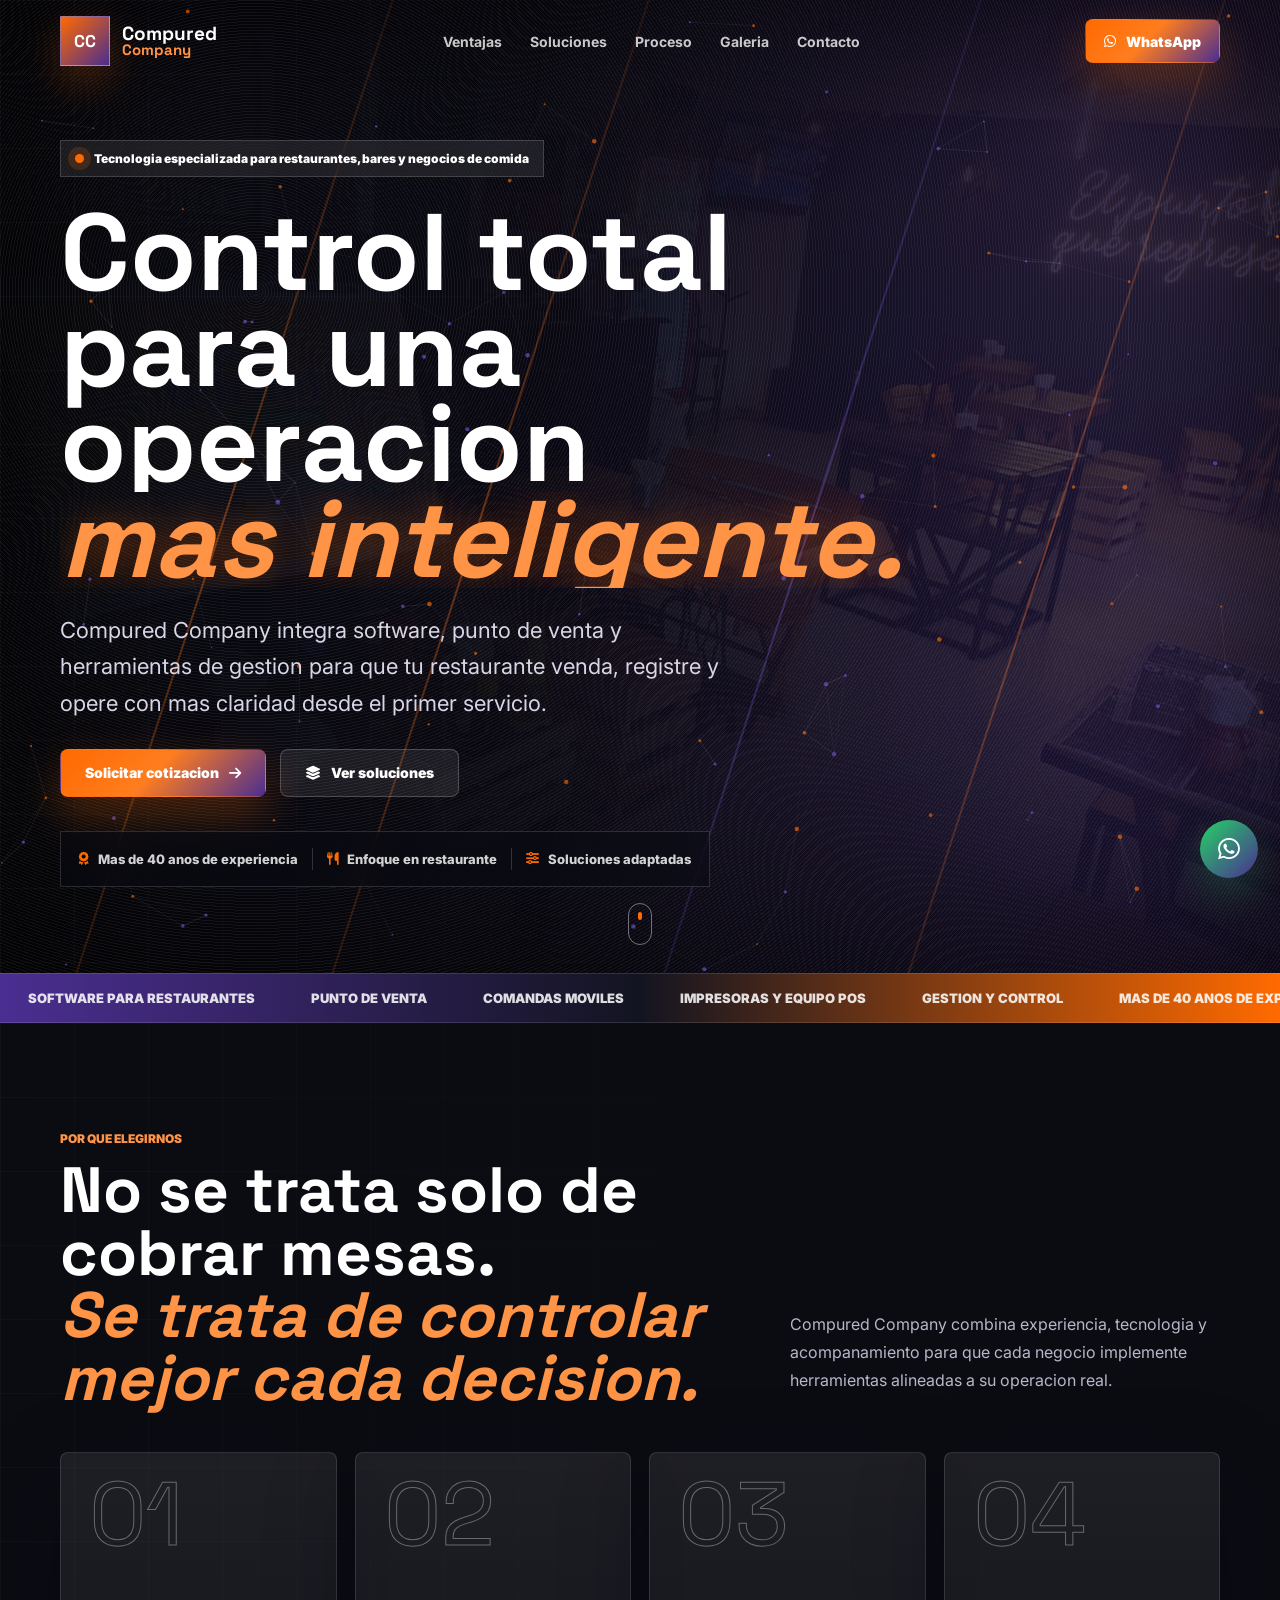
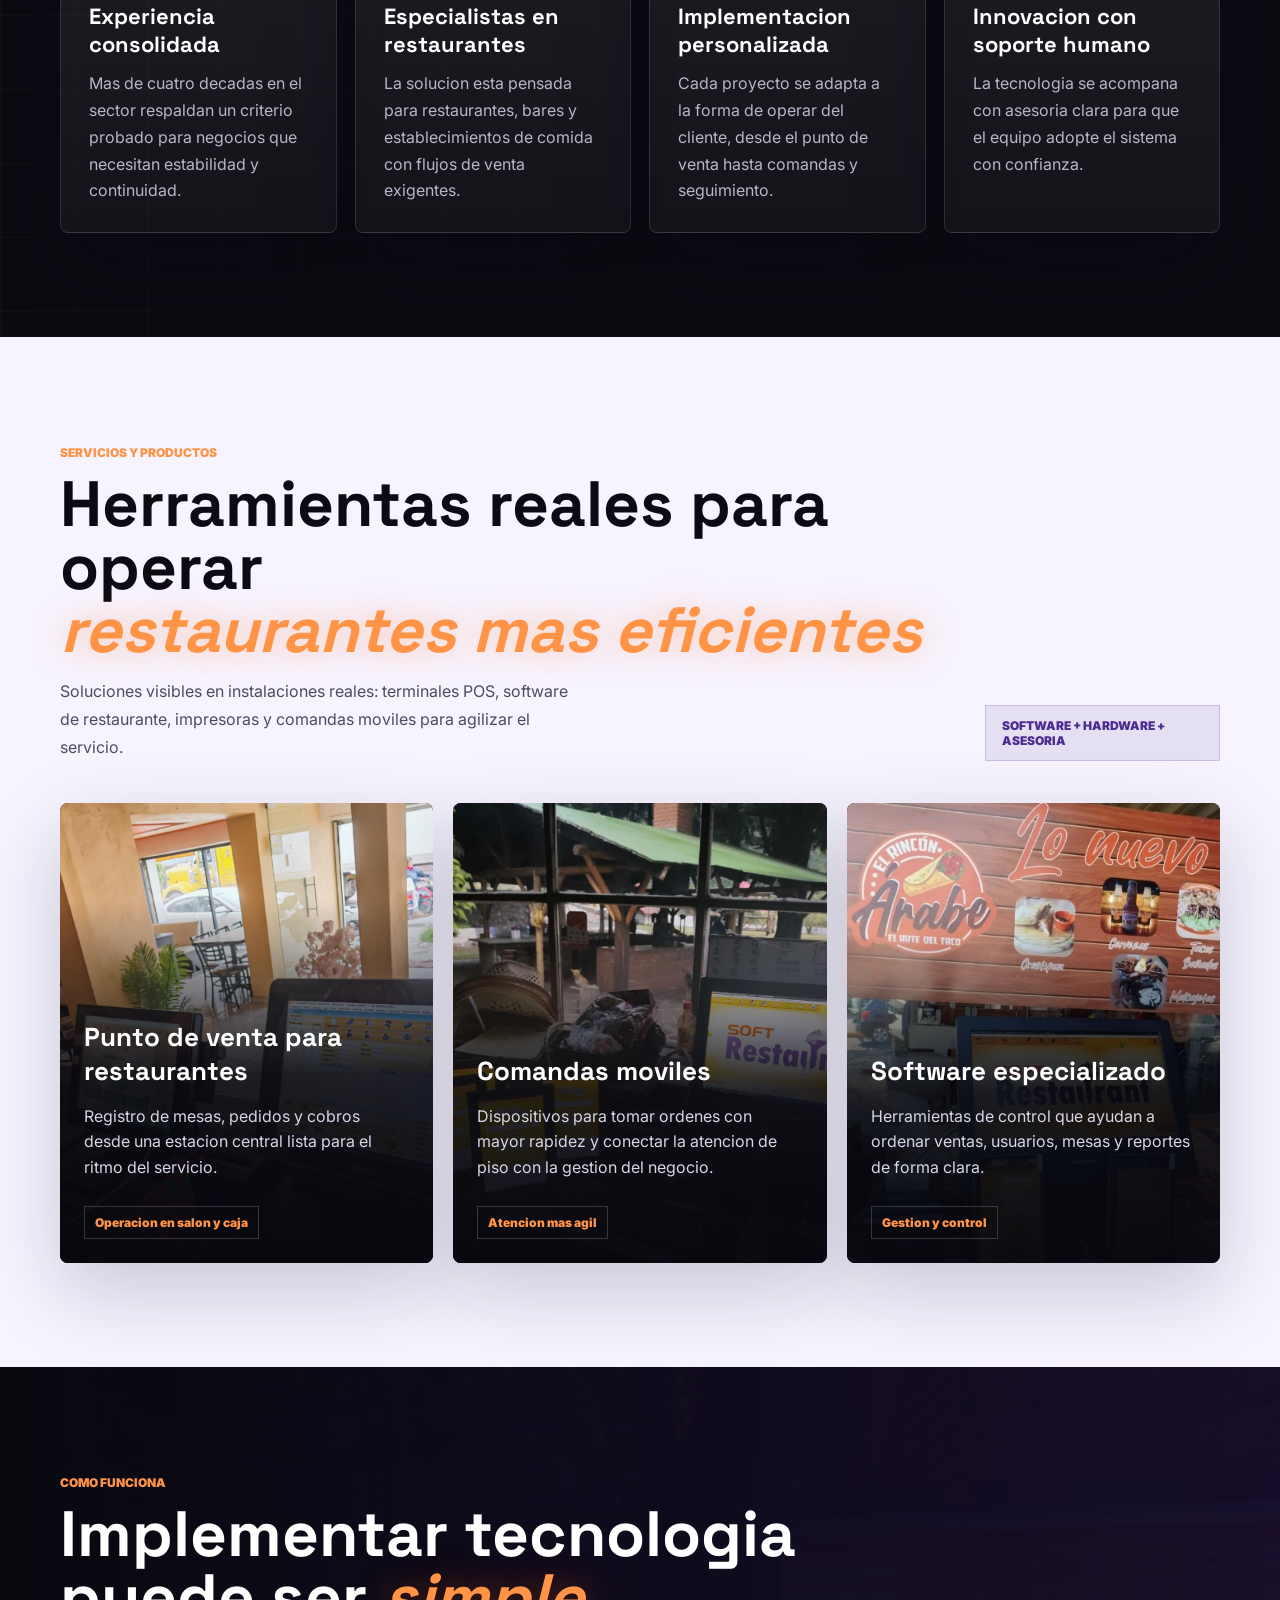
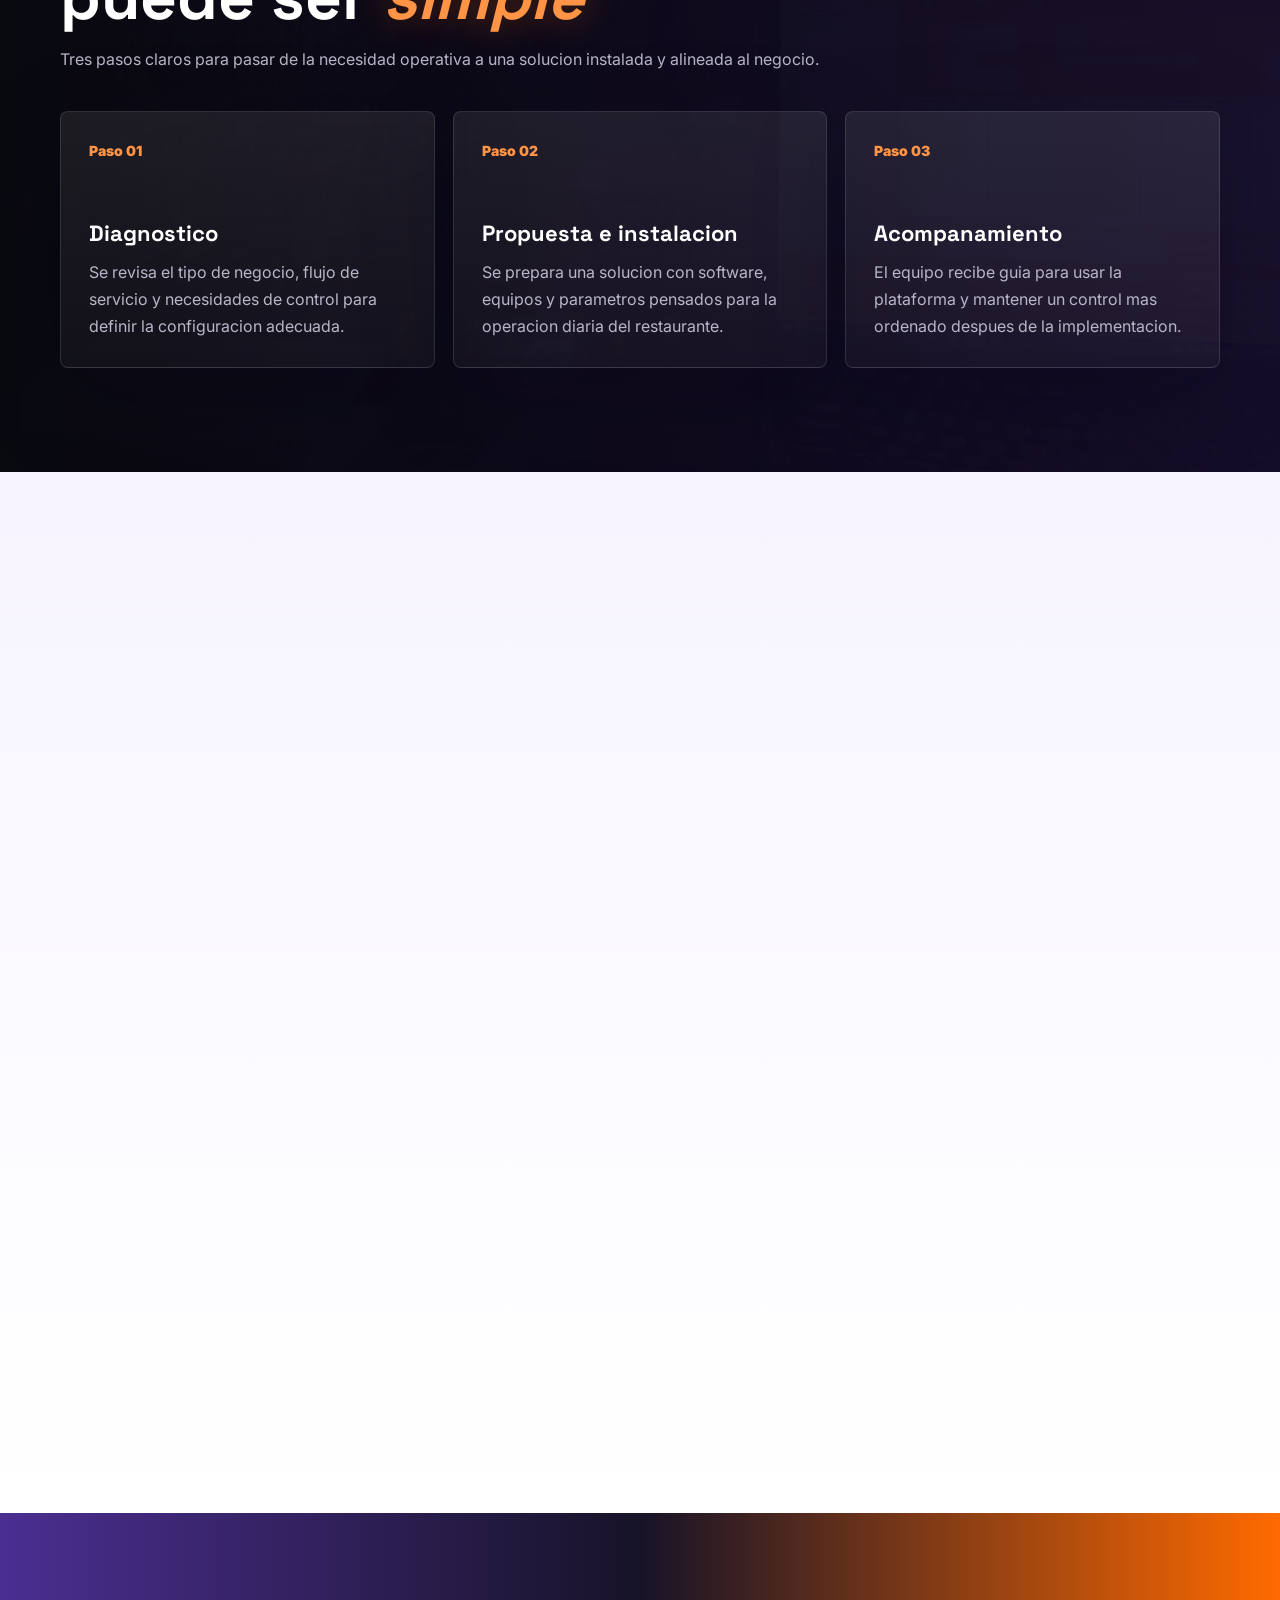
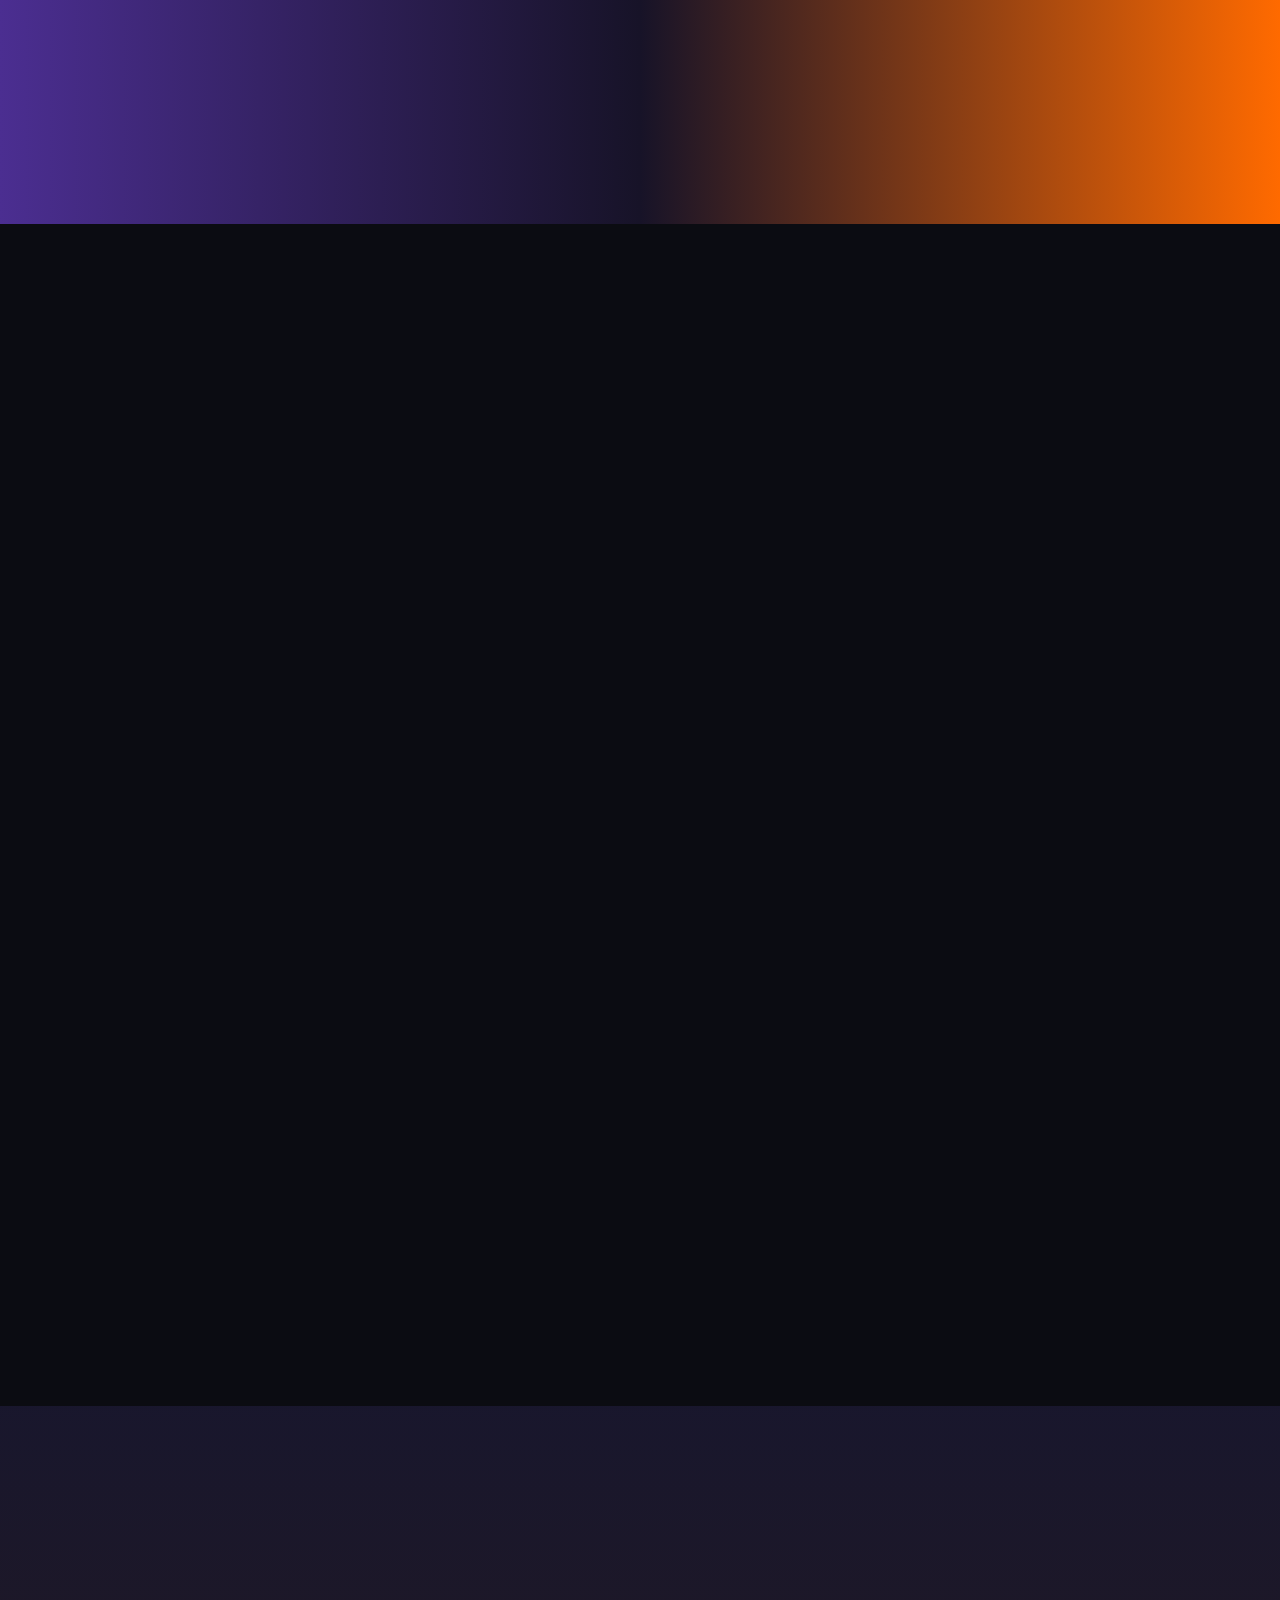
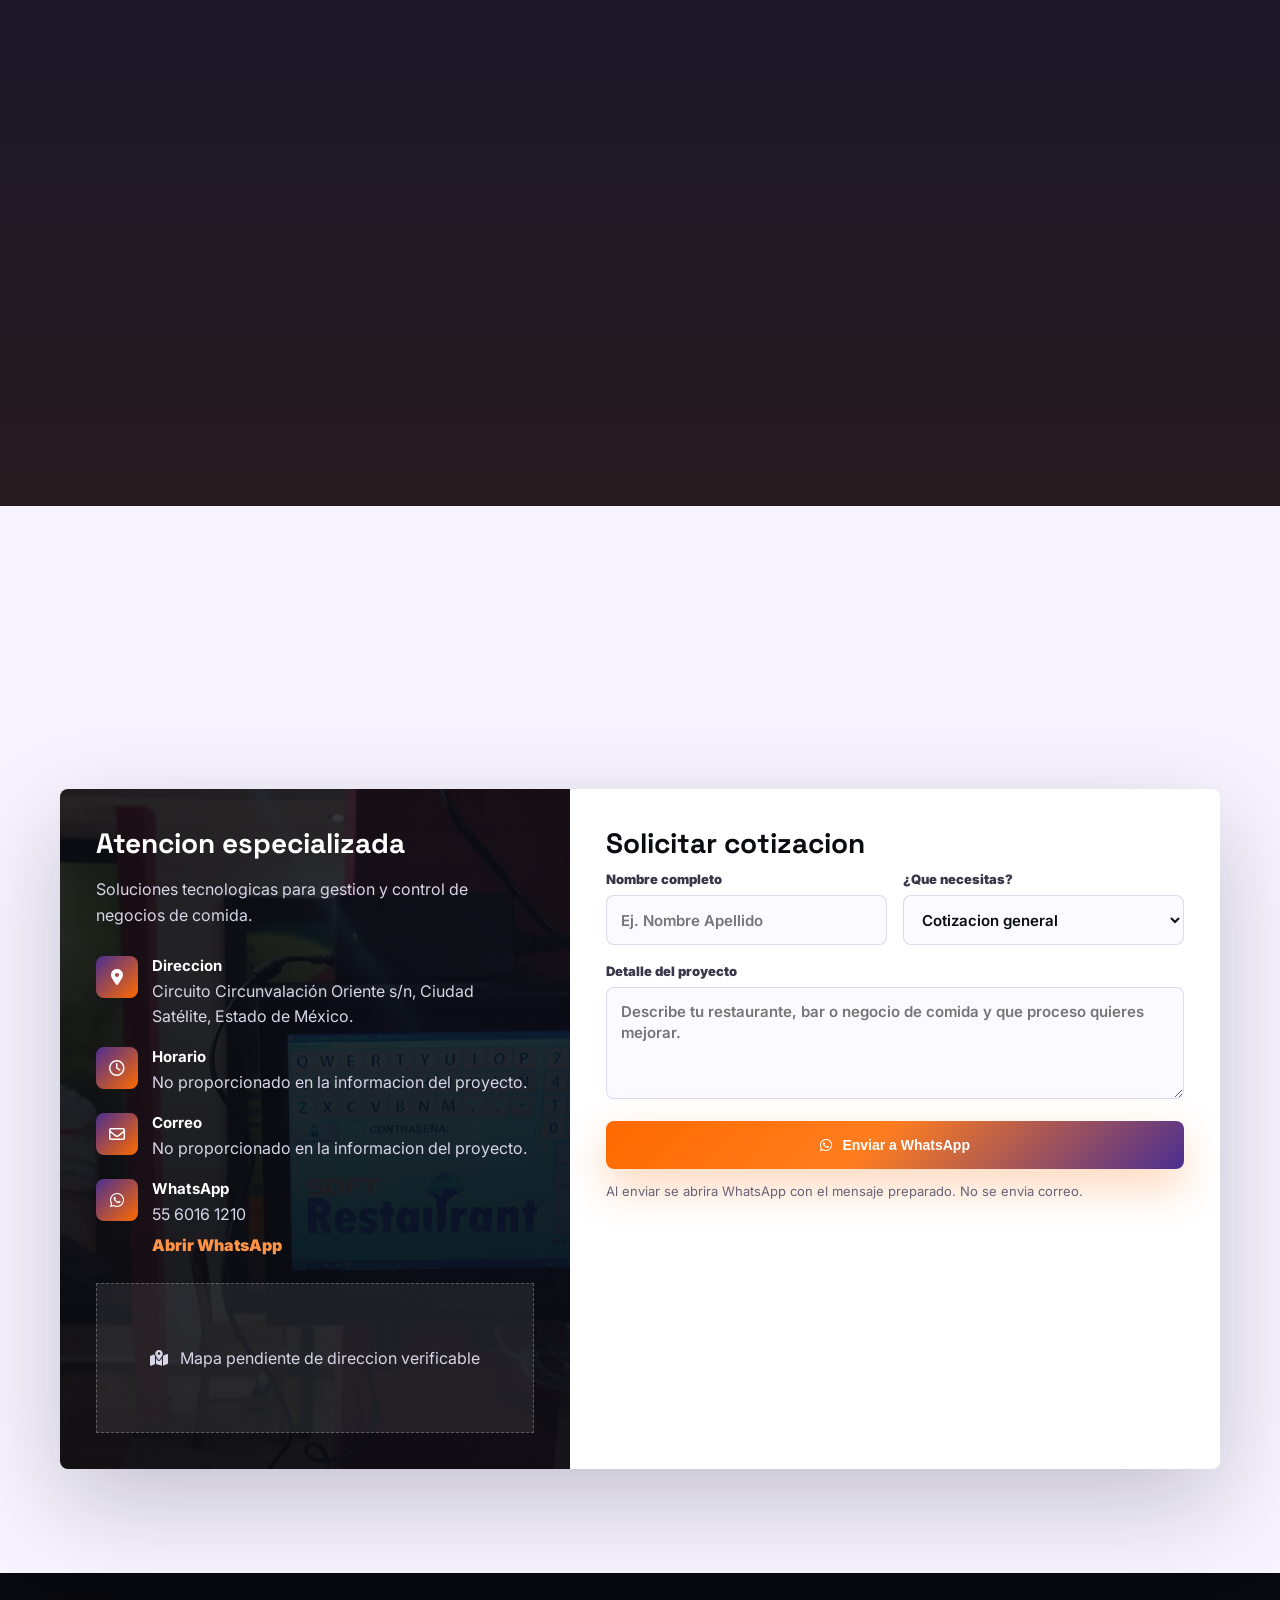
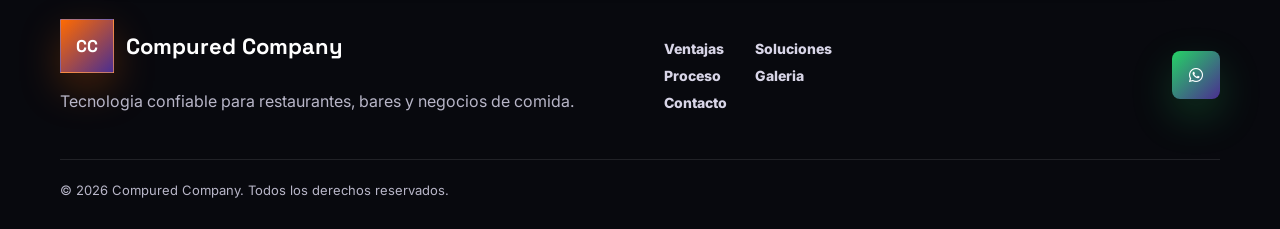
<file: index.html>
<!DOCTYPE html>
<html lang="es" class="scroll-smooth">
<head>
  <meta charset="UTF-8">
  <meta name="viewport" content="width=device-width, initial-scale=1.0">
  <title>Compured Company | Software y soluciones POS para restaurantes</title>
  <meta name="description" content="Compured Company ofrece soluciones tecnologicas para restaurantes, bares y negocios de comida: software especializado, punto de venta, comandas moviles y operacion mas eficiente.">
  <meta name="keywords" content="Compured Company, software para restaurantes, punto de venta para restaurantes, comandas moviles, Soft Restaurant, tecnologia para restaurantes">
  <meta property="og:title" content="Compured Company | Tecnologia para restaurantes">
  <meta property="og:description" content="Mas de 40 anos ayudando a restaurantes, bares y negocios de comida a operar con software y soluciones de gestion confiables.">
  <meta property="og:type" content="website">

  <link rel="preconnect" href="https://fonts.googleapis.com">
  <link rel="preconnect" href="https://fonts.gstatic.com" crossorigin>
  <link href="https://fonts.googleapis.com/css2?family=Inter:wght@300;400;500;600;700;800;900&family=Space+Grotesk:wght@500;600;700&display=swap" rel="stylesheet">
  <link rel="stylesheet" href="https://cdnjs.cloudflare.com/ajax/libs/font-awesome/6.5.0/css/all.min.css">
  <link rel="stylesheet" href="css/styles.css">
</head>
<body>
  <div id="loader" aria-hidden="true">
    <div class="loader-brand">
      <div class="brand-mark">CC</div>
      <div>
        <strong>Compured</strong>
        <span>Company</span>
      </div>
    </div>
    <div class="loader-orbit"></div>
    <div class="loader-bar"><div class="loader-bar-fill"></div></div>
    <span class="loader-text">Cargando...</span>
  </div>

  <header id="navbar" role="banner">
    <div class="container">
      <div class="nav-inner">
        <a href="#hero" class="nav-logo" aria-label="Compured Company inicio">
          <div class="nav-logo-icon" aria-hidden="true">CC</div>
          <div class="nav-logo-copy">
            <span>Compured</span>
            <span>Company</span>
          </div>
        </a>

        <nav aria-label="Navegacion principal">
          <ul class="nav-links">
            <li><a href="#why">Ventajas</a></li>
            <li><a href="#ambientes">Soluciones</a></li>
            <li><a href="#proceso">Proceso</a></li>
            <li><a href="#galeria">Galeria</a></li>
            <li><a href="#contacto">Contacto</a></li>
          </ul>
        </nav>

        <a href="https://wa.me/525560161210?text=Hola%2C%20visite%20la%20pagina%20de%20Compured%20Company%20y%20quiero%20informacion%20sobre%20soluciones%20para%20mi%20restaurante."
           target="_blank" rel="noopener noreferrer" class="btn-gold nav-cta">
          <i class="fa-brands fa-whatsapp"></i>
          WhatsApp
        </a>

        <button class="hamburger" id="hamburger" aria-label="Abrir menu" aria-expanded="false">
          <span></span><span></span><span></span>
        </button>
      </div>
    </div>

    <div id="mob-menu" aria-label="Menu movil">
      <a href="#why">Ventajas</a>
      <a href="#ambientes">Soluciones</a>
      <a href="#proceso">Proceso</a>
      <a href="#galeria">Galeria</a>
      <a href="#contacto">Contacto</a>
      <a href="https://wa.me/525560161210?text=Hola%2C%20quiero%20informacion%20de%20Compured%20Company." target="_blank" rel="noopener noreferrer">Contactar por WhatsApp</a>
    </div>
  </header>

  <main>
    <section id="hero" aria-labelledby="hero-heading">
      <div class="hero-bg" aria-hidden="true"></div>
      <div class="hero-overlay" aria-hidden="true"></div>
      <div class="hero-vignette" aria-hidden="true"></div>
      <div class="hero-grid" aria-hidden="true"></div>
      <canvas id="hero-canvas" aria-hidden="true"></canvas>
      <div class="hero-rays" aria-hidden="true">
        <div class="hero-ray r1"></div>
        <div class="hero-ray r2"></div>
        <div class="hero-ray r3"></div>
        <div class="hero-ray r4"></div>
      </div>
      <div class="hero-grain" aria-hidden="true"></div>
      <div class="hero-scanline" aria-hidden="true"></div>

      <div class="container">
        <div class="hero-content">
          <div class="hero-badge" id="hero-badge">
            <div class="badge-dot"></div>
            Tecnologia especializada para restaurantes, bares y negocios de comida
          </div>

          <h1 class="hero-title" id="hero-heading">
            <span class="line"><span>Control total</span></span>
            <span class="line"><span>para una operacion</span></span>
            <span class="line"><span class="accent">mas inteligente.</span></span>
          </h1>

          <p class="hero-sub" id="hero-sub">
            Compured Company integra software, punto de venta y herramientas de gestion para que tu restaurante venda, registre y opere con mas claridad desde el primer servicio.
          </p>

          <div class="hero-ctas" id="hero-ctas">
            <a href="#contacto" class="btn-gold">
              Solicitar cotizacion
              <i class="fa-solid fa-arrow-right"></i>
            </a>
            <a href="#ambientes" class="btn-outline">
              <i class="fa-solid fa-layer-group"></i>
              Ver soluciones
            </a>
          </div>

          <div class="hero-trust" id="hero-trust" aria-label="Credenciales">
            <div class="trust-item"><i class="fa-solid fa-award"></i> Mas de 40 anos de experiencia</div>
            <div class="trust-divider" aria-hidden="true"></div>
            <div class="trust-item"><i class="fa-solid fa-utensils"></i> Enfoque en restaurante</div>
            <div class="trust-divider" aria-hidden="true"></div>
            <div class="trust-item"><i class="fa-solid fa-sliders"></i> Soluciones adaptadas</div>
          </div>
        </div>
      </div>

      <div class="scroll-cue" aria-hidden="true">
        <div class="scroll-mouse"><div class="scroll-mouse-dot"></div></div>
      </div>
    </section>

    <div class="marquee" aria-hidden="true">
      <div class="marquee-inner" id="marquee"></div>
    </div>

    <section id="why" aria-labelledby="why-heading">
      <div class="section-particles" aria-hidden="true"></div>
      <div class="container">
        <div class="why-header">
          <div class="reveal">
            <div class="label">Por que elegirnos</div>
            <h2 class="why-quote" id="why-heading">
              No se trata solo de cobrar mesas.
              <em>Se trata de controlar mejor cada decision.</em>
            </h2>
          </div>
          <p class="why-sub reveal d2">
            Compured Company combina experiencia, tecnologia y acompanamiento para que cada negocio implemente herramientas alineadas a su operacion real.
          </p>
        </div>

        <div class="features-grid">
          <article class="f-card reveal">
            <div class="f-num" aria-hidden="true">01</div>
            <h3>Experiencia consolidada</h3>
            <p>Mas de cuatro decadas en el sector respaldan un criterio probado para negocios que necesitan estabilidad y continuidad.</p>
          </article>
          <article class="f-card reveal d1">
            <div class="f-num" aria-hidden="true">02</div>
            <h3>Especialistas en restaurantes</h3>
            <p>La solucion esta pensada para restaurantes, bares y establecimientos de comida con flujos de venta exigentes.</p>
          </article>
          <article class="f-card reveal d2">
            <div class="f-num" aria-hidden="true">03</div>
            <h3>Implementacion personalizada</h3>
            <p>Cada proyecto se adapta a la forma de operar del cliente, desde el punto de venta hasta comandas y seguimiento.</p>
          </article>
          <article class="f-card reveal d3">
            <div class="f-num" aria-hidden="true">04</div>
            <h3>Innovacion con soporte humano</h3>
            <p>La tecnologia se acompana con asesoria clara para que el equipo adopte el sistema con confianza.</p>
          </article>
        </div>
      </div>
    </section>

    <section id="ambientes" aria-labelledby="amb-heading">
      <div class="container">
        <div class="ambientes-top">
          <div class="reveal">
            <div class="label">Servicios y productos</div>
            <h2 class="section-title" id="amb-heading">
              Herramientas reales para operar<br>
              <span class="gold">restaurantes mas eficientes</span>
            </h2>
            <p class="section-lead">
              Soluciones visibles en instalaciones reales: terminales POS, software de restaurante, impresoras y comandas moviles para agilizar el servicio.
            </p>
          </div>
          <div class="reveal d2">
            <span class="ambiente-pill">Software + hardware + asesoria</span>
          </div>
        </div>

        <div class="ambientes-grid">
          <article class="amb-card reveal">
            <img class="amb-img" src="AC8AF182B0FCD61ECBF272353343E5E7.jpeg" alt="Sistema punto de venta instalado en restaurante con pantallas e impresora">
            <div class="amb-overlay">
              <h3>Punto de venta para restaurantes</h3>
              <p>Registro de mesas, pedidos y cobros desde una estacion central lista para el ritmo del servicio.</p>
              <div class="amb-temp">Operacion en salon y caja</div>
            </div>
          </article>
          <article class="amb-card reveal d1">
            <img class="amb-img" src="AC244B1E54F8E03729410084AEDFB8E7.jpeg" alt="Barra de restaurante con sistema Soft Restaurant, tablets e impresoras">
            <div class="amb-overlay">
              <h3>Comandas moviles</h3>
              <p>Dispositivos para tomar ordenes con mayor rapidez y conectar la atencion de piso con la gestion del negocio.</p>
              <div class="amb-temp">Atencion mas agil</div>
            </div>
          </article>
          <article class="amb-card reveal d2">
            <img class="amb-img" src="ACA33251B46C1F4CB614D553DCE052DC.jpeg" alt="Sistema Soft Restaurant instalado en mostrador con terminales e impresora">
            <div class="amb-overlay">
              <h3>Software especializado</h3>
              <p>Herramientas de control que ayudan a ordenar ventas, usuarios, mesas y reportes de forma clara.</p>
              <div class="amb-temp">Gestion y control</div>
            </div>
          </article>
        </div>
      </div>
    </section>

    <section id="proceso" aria-labelledby="proceso-heading">
      <div class="process-bg" aria-hidden="true"></div>
      <div class="container">
        <div class="proceso-header reveal">
          <div class="label">Como funciona</div>
          <h2 class="section-title" id="proceso-heading">
            Implementar tecnologia puede ser <span class="gold">simple</span>
          </h2>
          <p>Tres pasos claros para pasar de la necesidad operativa a una solucion instalada y alineada al negocio.</p>
        </div>

        <div class="proceso-grid">
          <article class="proceso-step reveal">
            <div class="step-number">Paso 01</div>
            <h3>Diagnostico</h3>
            <p>Se revisa el tipo de negocio, flujo de servicio y necesidades de control para definir la configuracion adecuada.</p>
          </article>
          <article class="proceso-step reveal d1">
            <div class="step-number">Paso 02</div>
            <h3>Propuesta e instalacion</h3>
            <p>Se prepara una solucion con software, equipos y parametros pensados para la operacion diaria del restaurante.</p>
          </article>
          <article class="proceso-step reveal d2">
            <div class="step-number">Paso 03</div>
            <h3>Acompanamiento</h3>
            <p>El equipo recibe guia para usar la plataforma y mantener un control mas ordenado despues de la implementacion.</p>
          </article>
        </div>
      </div>
    </section>

    <section id="producto" aria-labelledby="prod-heading">
      <div class="container">
        <div class="producto-wrap">
          <div class="reveal">
            <div class="label">Solucion destacada</div>
            <h2 class="section-title" id="prod-heading">
              Soft Restaurant en el centro<br>
              <span class="gold">de tu operacion</span>
            </h2>
            <p class="producto-lead">
              Las instalaciones documentadas muestran entornos reales donde el sistema conecta caja, pantalla, impresoras y dispositivos moviles para ordenar el servicio.
            </p>

            <ul class="feature-rows" aria-label="Componentes de la solucion">
              <li class="f-row">
                <div class="f-row-icon" aria-hidden="true"><i class="fa-solid fa-cash-register"></i></div>
                <div><h4>Venta y cobro</h4><p>Flujos de caja y comandas visibles desde terminales tactiles o estaciones de mostrador.</p></div>
              </li>
              <li class="f-row">
                <div class="f-row-icon" aria-hidden="true"><i class="fa-solid fa-mobile-screen-button"></i></div>
                <div><h4>Movilidad en piso</h4><p>Dispositivos para acercar la captura de pedidos al mesero y reducir friccion en el servicio.</p></div>
              </li>
              <li class="f-row">
                <div class="f-row-icon" aria-hidden="true"><i class="fa-solid fa-print"></i></div>
                <div><h4>Impresion operativa</h4><p>Impresoras integradas para tickets y procesos internos del restaurante.</p></div>
              </li>
              <li class="f-row">
                <div class="f-row-icon" aria-hidden="true"><i class="fa-solid fa-chart-line"></i></div>
                <div><h4>Gestion con datos</h4><p>Control mas claro para tomar decisiones sobre ventas, mesas y productividad.</p></div>
              </li>
            </ul>
          </div>

          <div class="reveal d2">
            <div class="panel-scene">
              <img src="AC44709297C05509DA03D224791CA907 (1).jpeg" alt="Restaurante con sistema Soft Restaurant instalado en punto de venta">
              <div class="p-badge pb-tl"><div class="p-badge-dot"></div> Instalaciones reales</div>
              <div class="p-badge pb-br"><i class="fa-solid fa-bolt"></i> Control operativo</div>
            </div>
          </div>
        </div>
      </div>
    </section>

    <section id="stats" aria-label="Numeros clave">
      <div class="container">
        <div class="stats-grid reveal" role="list">
          <div class="stat-cell" role="listitem">
            <div class="stat-num" data-count="40" data-prefix="+" data-suffix=" anos" aria-label="Mas de 40 anos">0</div>
            <div class="stat-lbl">Experiencia<br>en el sector</div>
          </div>
          <div class="stat-cell" role="listitem">
            <div class="stat-num" data-count="4" data-suffix="" aria-label="4 frentes">0</div>
            <div class="stat-lbl">Software, POS,<br>impresion y movilidad</div>
          </div>
          <div class="stat-cell" role="listitem">
            <div class="stat-num" data-count="3" data-suffix="" aria-label="3 tipos de negocio">0</div>
            <div class="stat-lbl">Restaurantes,<br>bares y comida</div>
          </div>
          <div class="stat-cell" role="listitem">
            <div class="stat-num" data-count="100" data-suffix="%" aria-label="100 por ciento">0</div>
            <div class="stat-lbl">Enfoque en<br>operacion real</div>
          </div>
        </div>
      </div>
    </section>

    <section id="galeria" aria-labelledby="galeria-heading">
      <div class="container">
        <div class="sectores-hdr reveal">
          <div class="label">Galeria de trabajos reales</div>
          <h2 class="section-title" id="galeria-heading">
            Tecnologia instalada en <span class="gold">negocios reales</span>
          </h2>
          <p>Las imagenes locales del proyecto se usan como evidencia visual de implementaciones en ambientes de restaurante.</p>
        </div>

        <div class="gallery-grid">
          <figure class="gallery-card reveal">
            <img src="ACCBCF476531DE57DB162AF2C08A5C25.jpeg" alt="Equipo punto de venta e impresora en restaurante con salon al fondo">
            <figcaption>Estacion de venta en restaurante con impresora y pantalla de control.</figcaption>
          </figure>
          <figure class="gallery-card reveal d1">
            <img src="AC10FB6D1CDC7B32003C7DEA6E4E1DEA.jpeg" alt="Barra equipada con Soft Restaurant, comandas moviles e impresoras">
            <figcaption>Barra equipada con terminales, tablets y sistema Soft Restaurant.</figcaption>
          </figure>
          <figure class="gallery-card reveal d2">
            <img src="AC17DCB0503B6FD73BB33B4AC0C75824.jpeg" alt="Mostrador Frida con dispositivos moviles y terminal Soft Restaurant">
            <figcaption>Dispositivos moviles para toma de pedidos en mostrador.</figcaption>
          </figure>
          <figure class="gallery-card reveal d3">
            <img src="ACFD896C7EA4FDAE553412D2636BE9BF.jpeg" alt="Sistema Soft Restaurant instalado en barra con equipo POS">
            <figcaption>Punto de venta integrado en area de barra.</figcaption>
          </figure>
          <figure class="gallery-card reveal">
            <img src="AC9A677FDE44495704C3CA5D37035774.jpeg" alt="Terminal Soft Restaurant frente a terraza de restaurante">
            <figcaption>Control de acceso y operacion en restaurante con terraza.</figcaption>
          </figure>
          <figure class="gallery-card reveal d1">
            <img src="ACA37B3E0B4C763714B95647D77E6DCF.jpeg" alt="Restaurante con sistema Soft Restaurant en ambiente nocturno">
            <figcaption>Implementacion en entorno nocturno de alto flujo.</figcaption>
          </figure>
        </div>
      </div>
    </section>

    <section id="opiniones" aria-labelledby="opiniones-heading">
      <div class="container">
        <div class="contact-hdr reveal">
          <div class="label">Confianza</div>
          <h2 class="section-title" id="opiniones-heading">
            Lo que un cliente busca antes de <span class="gold">decidir</span>
          </h2>
          <p>No se proporcionaron resenas textuales de clientes; por eso esta seccion muestra criterios de compra, no testimonios inventados.</p>
        </div>

        <div class="reviews-grid">
          <article class="review-card reveal">
            <div class="stars" aria-hidden="true">★★★★★</div>
            <p>Control claro de ventas, mesas y pedidos para operar con menos incertidumbre.</p>
            <div class="review-person"><span>R</span> Restaurantes</div>
          </article>
          <article class="review-card reveal d1">
            <div class="stars" aria-hidden="true">★★★★★</div>
            <p>Herramientas visibles en caja, barra y piso para acelerar el servicio.</p>
            <div class="review-person"><span>B</span> Bares</div>
          </article>
          <article class="review-card reveal d2">
            <div class="stars" aria-hidden="true">★★★★★</div>
            <p>Acompanamiento especializado para adaptar tecnologia al negocio, no al reves.</p>
            <div class="review-person"><span>C</span> Comercios de comida</div>
          </article>
        </div>
      </div>
    </section>

    <section id="contacto" aria-labelledby="contact-heading">
      <div class="container">
        <div class="contact-hdr reveal">
          <div class="label">Contacto</div>
          <h2 class="section-title" id="contact-heading">
            Cuéntanos como opera <span class="gold">tu restaurante</span>
          </h2>
          <p>El formulario abre WhatsApp con tu mensaje listo para continuar la conversacion.</p>
        </div>

        <div class="contact-box reveal">
          <div class="contact-info">
            <h3>Atencion especializada</h3>
            <p class="ci-sub">Soluciones tecnologicas para gestion y control de negocios de comida.</p>

            <ul class="ci-list">
              <li class="ci-item">
                <div class="ci-icon" aria-hidden="true"><i class="fa-solid fa-location-dot"></i></div>
                <div class="ci-body"><h4>Direccion</h4><p>Circuito Circunvalación Oriente s/n, Ciudad Satélite, Estado de México.</p></div>
              </li>
              <li class="ci-item">
                <div class="ci-icon" aria-hidden="true"><i class="fa-regular fa-clock"></i></div>
                <div class="ci-body"><h4>Horario</h4><p>No proporcionado en la informacion del proyecto.</p></div>
              </li>
              <li class="ci-item">
                <div class="ci-icon" aria-hidden="true"><i class="fa-regular fa-envelope"></i></div>
                <div class="ci-body"><h4>Correo</h4><p>No proporcionado en la informacion del proyecto.</p></div>
              </li>
              <li class="ci-item">
                <div class="ci-icon" aria-hidden="true"><i class="fa-brands fa-whatsapp"></i></div>
                <div class="ci-body">
                  <h4>WhatsApp</h4>
                  <p>55 6016 1210</p>
                  <a href="https://wa.me/525560161210?text=Hola%2C%20quiero%20informacion%20sobre%20Compured%20Company%20para%20mi%20restaurante." target="_blank" rel="noopener noreferrer" class="ci-wa-link">Abrir WhatsApp</a>
                </div>
              </li>
            </ul>

            <div class="map-placeholder" role="img" aria-label="Mapa no disponible porque no se proporciono direccion verificable">
              <i class="fa-solid fa-map-location-dot"></i>
              <span>Mapa pendiente de direccion verificable</span>
            </div>
          </div>

          <div class="contact-form-wrap">
            <h3>Solicitar cotizacion</h3>
            <form id="wa-form" novalidate>
              <div class="form-row">
                <div class="form-group">
                  <label class="form-label" for="f-name">Nombre completo</label>
                  <input type="text" id="f-name" class="form-control" placeholder="Ej. Nombre Apellido" required autocomplete="name">
                </div>
                <div class="form-group">
                  <label class="form-label" for="f-interest">¿Que necesitas?</label>
                  <select id="f-interest" class="form-control">
                    <option>Cotizacion general</option>
                    <option>Software para restaurante</option>
                    <option>Punto de venta</option>
                    <option>Comandas moviles</option>
                    <option>Impresoras / equipo POS</option>
                    <option>Asesoria personalizada</option>
                  </select>
                </div>
              </div>
              <div class="form-group">
                <label class="form-label" for="f-msg">Detalle del proyecto</label>
                <textarea id="f-msg" class="form-control" rows="4" required placeholder="Describe tu restaurante, bar o negocio de comida y que proceso quieres mejorar."></textarea>
              </div>
              <button type="submit" class="form-submit">
                <i class="fa-brands fa-whatsapp"></i>
                Enviar a WhatsApp
              </button>
              <p class="form-note">Al enviar se abrira WhatsApp con el mensaje preparado. No se envia correo.</p>
            </form>
          </div>
        </div>
      </div>
    </section>
  </main>

  <footer role="contentinfo">
    <div class="container">
      <div class="footer-inner">
        <div class="footer-brand">
          <div class="footer-logo">
            <span class="brand-mark">CC</span>
            <span>Compured Company</span>
          </div>
          <p>Tecnologia confiable para restaurantes, bares y negocios de comida.</p>
        </div>
        <div class="footer-links">
          <a href="#why">Ventajas</a>
          <a href="#ambientes">Soluciones</a>
          <a href="#proceso">Proceso</a>
          <a href="#galeria">Galeria</a>
          <a href="#contacto">Contacto</a>
        </div>
        <div class="footer-socials">
          <a href="https://wa.me/525560161210?text=Hola%2C%20quiero%20informacion%20de%20Compured%20Company." target="_blank" rel="noopener noreferrer" class="footer-soc" aria-label="WhatsApp"><i class="fa-brands fa-whatsapp"></i></a>
        </div>
      </div>
      <p class="footer-copy">&copy; <span id="year"></span> Compured Company. Todos los derechos reservados.</p>
    </div>
  </footer>

  <a href="https://wa.me/525560161210?text=Hola%2C%20visite%20la%20pagina%20de%20Compured%20Company%20y%20quiero%20informacion%20sobre%20soluciones%20para%20mi%20restaurante."
     target="_blank" rel="noopener noreferrer" class="wa-btn" aria-label="Contactar por WhatsApp">
    <i class="fa-brands fa-whatsapp"></i>
  </a>

  <script src="js/main.js" defer></script>
</body>
</html>
</file>
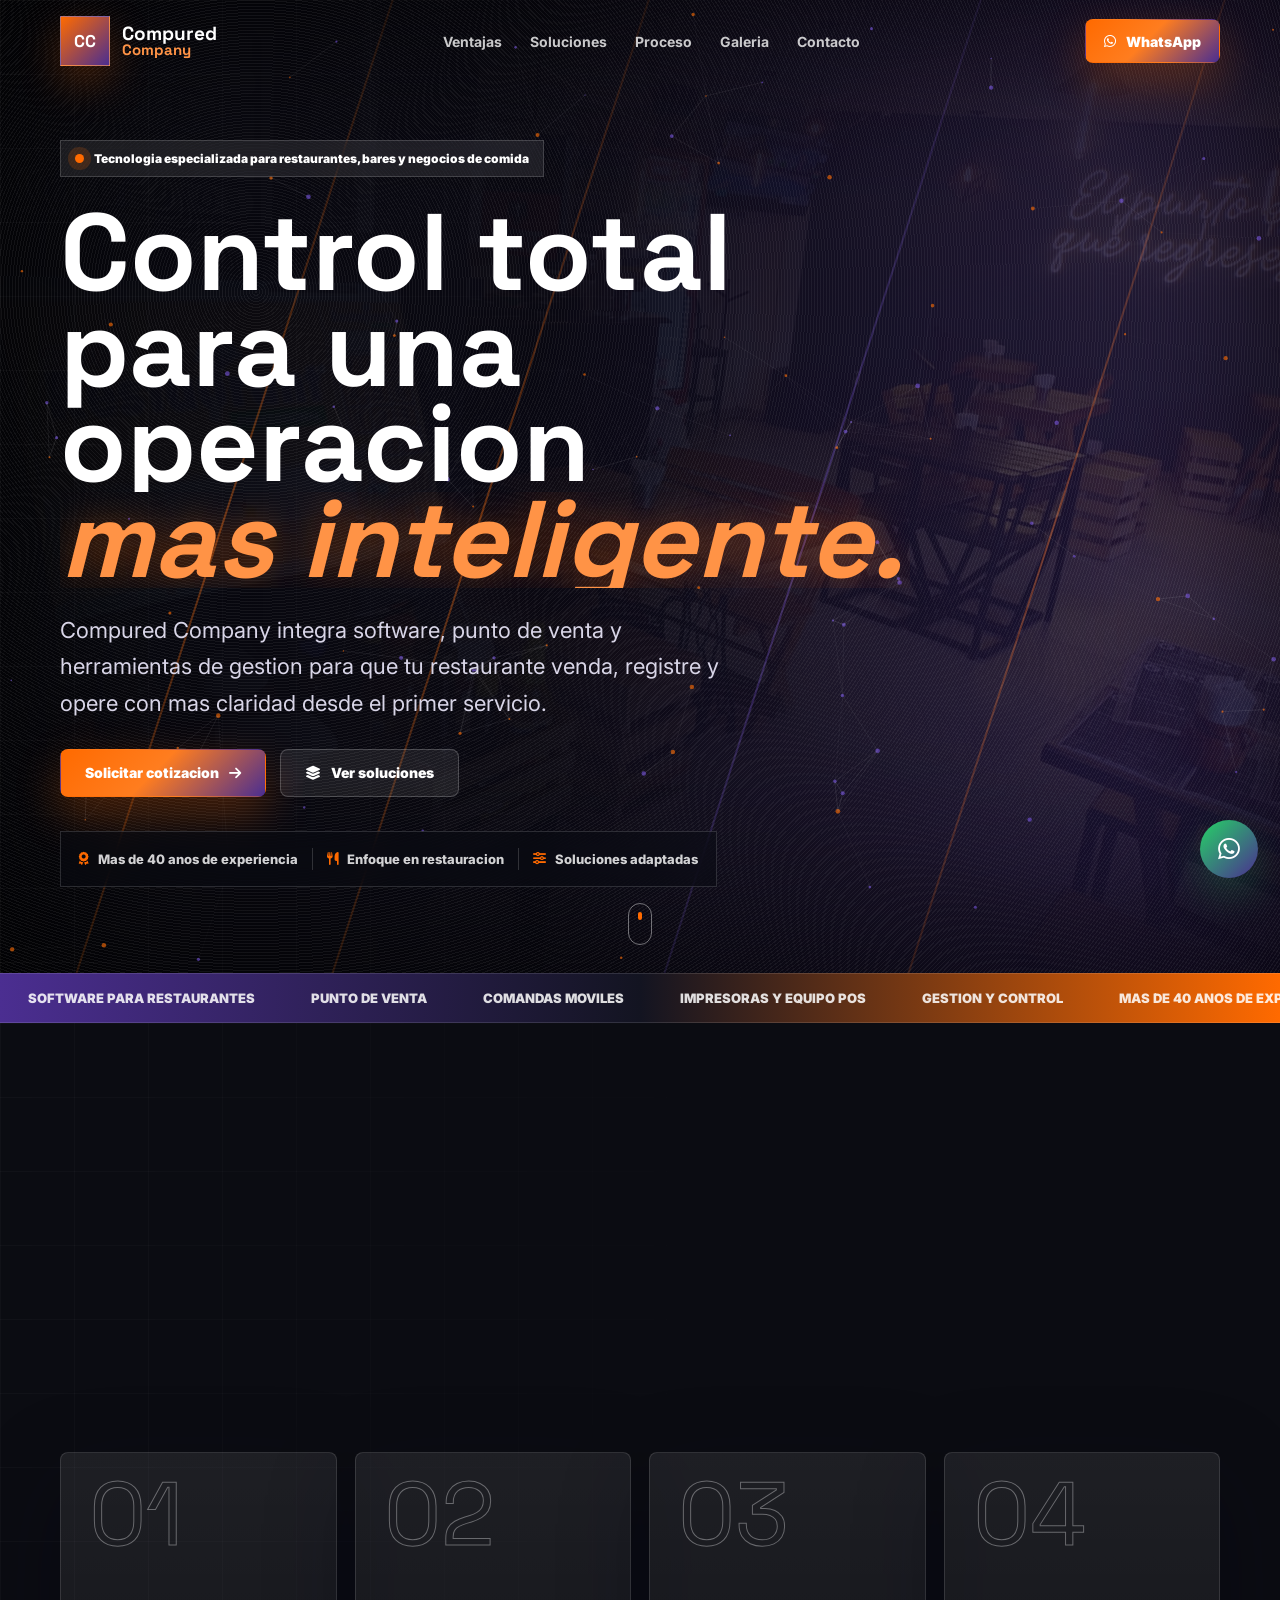
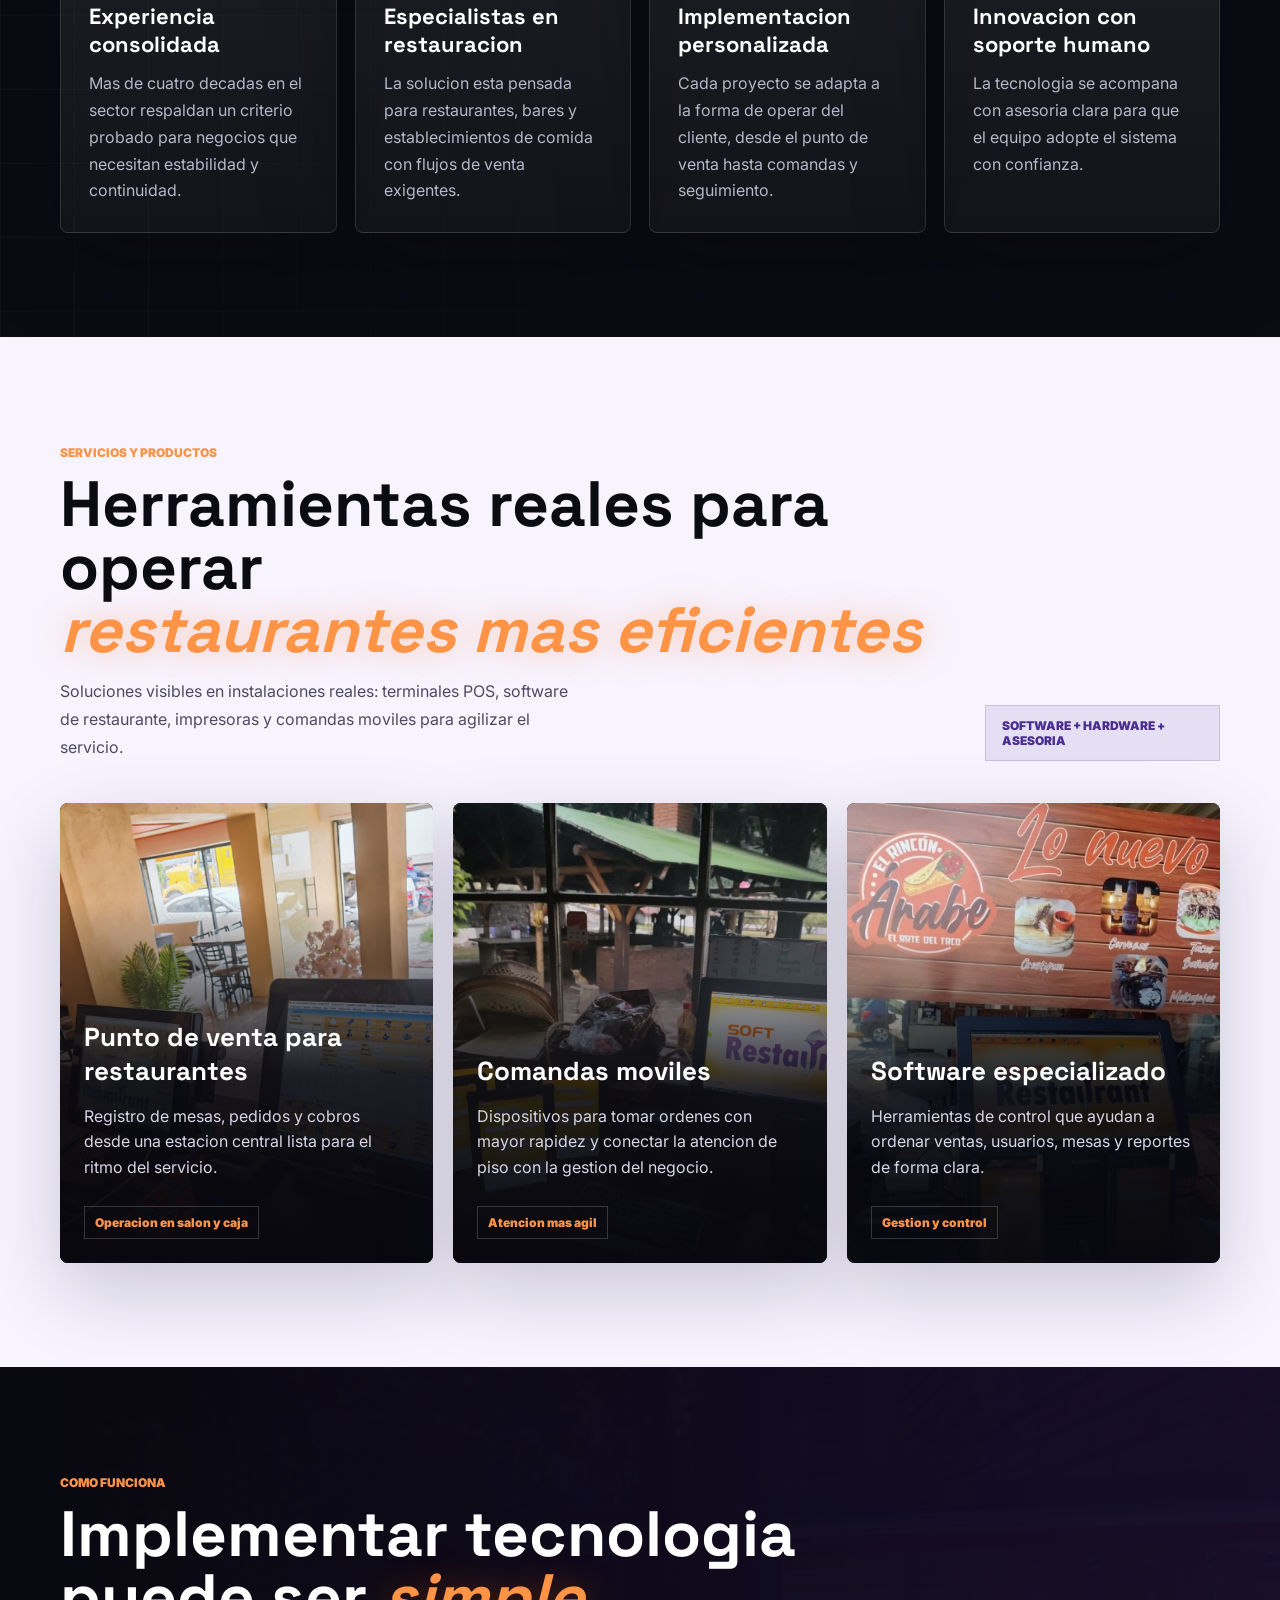
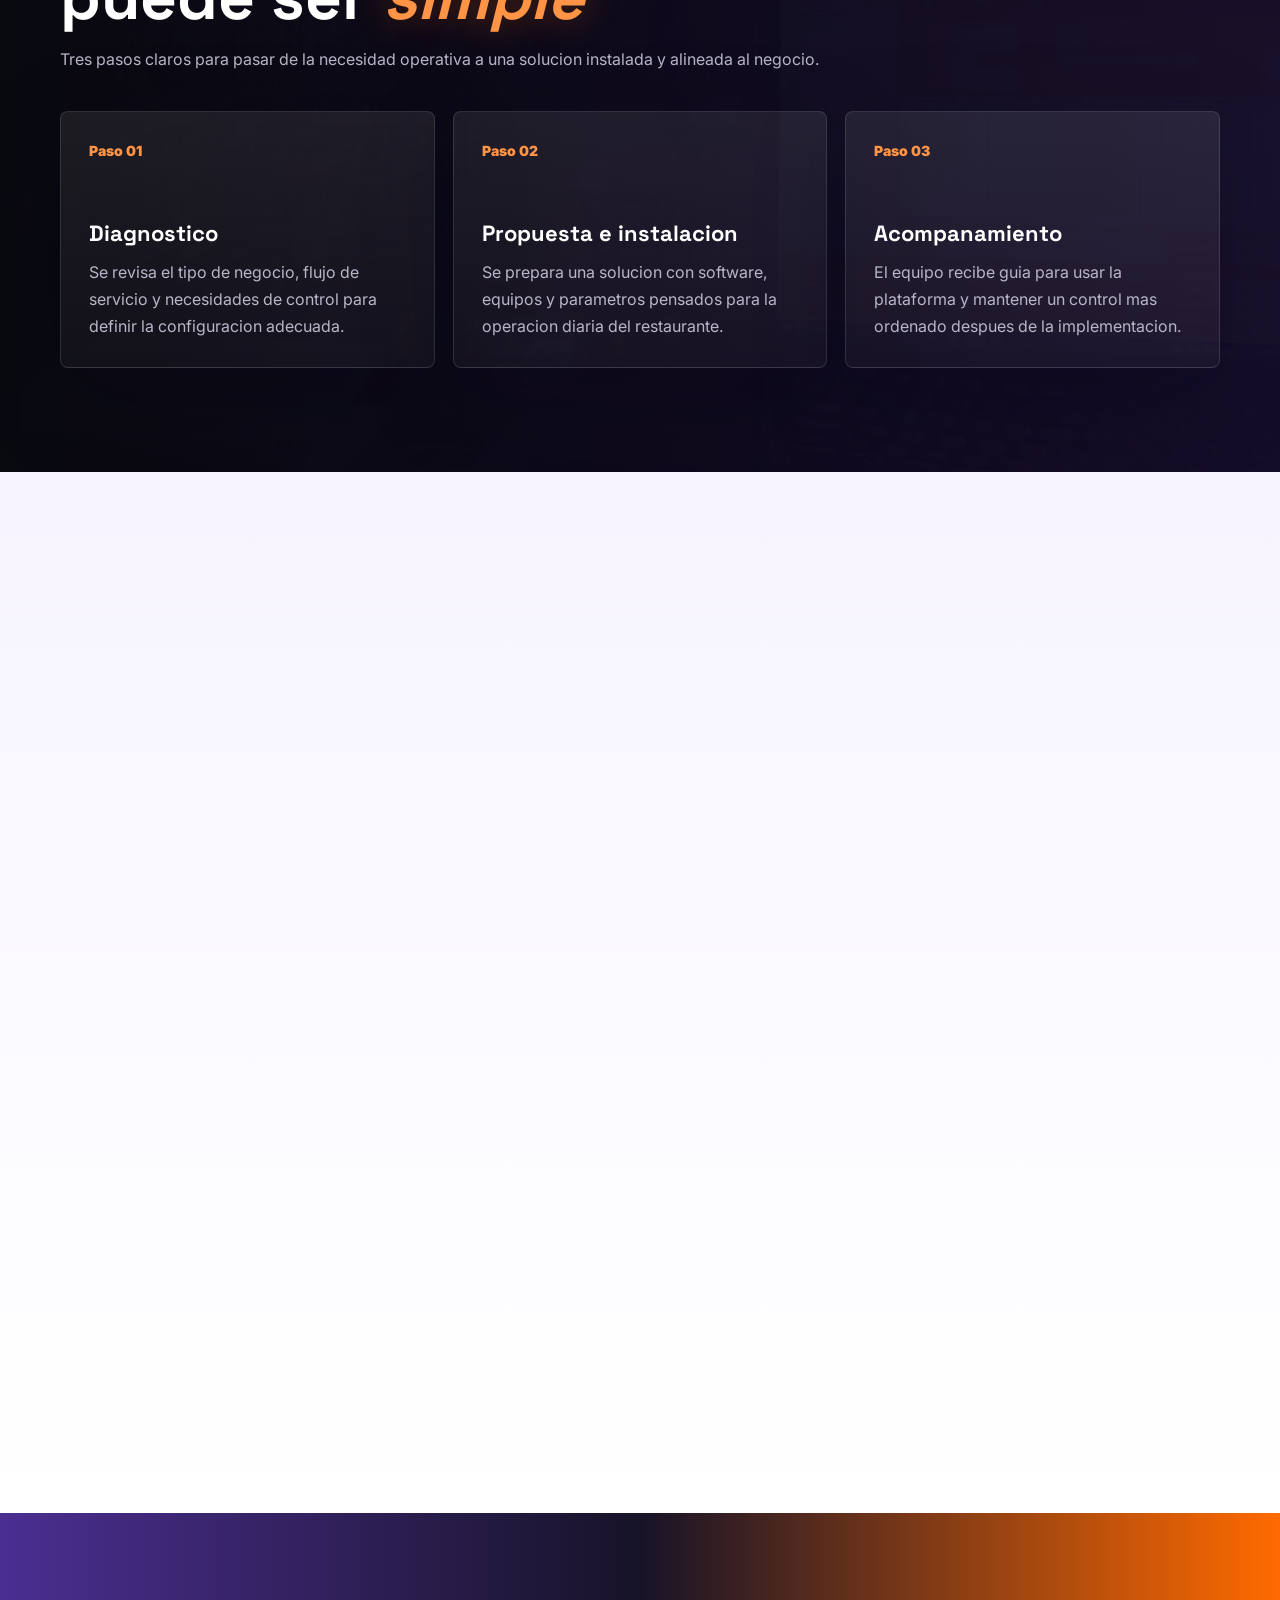
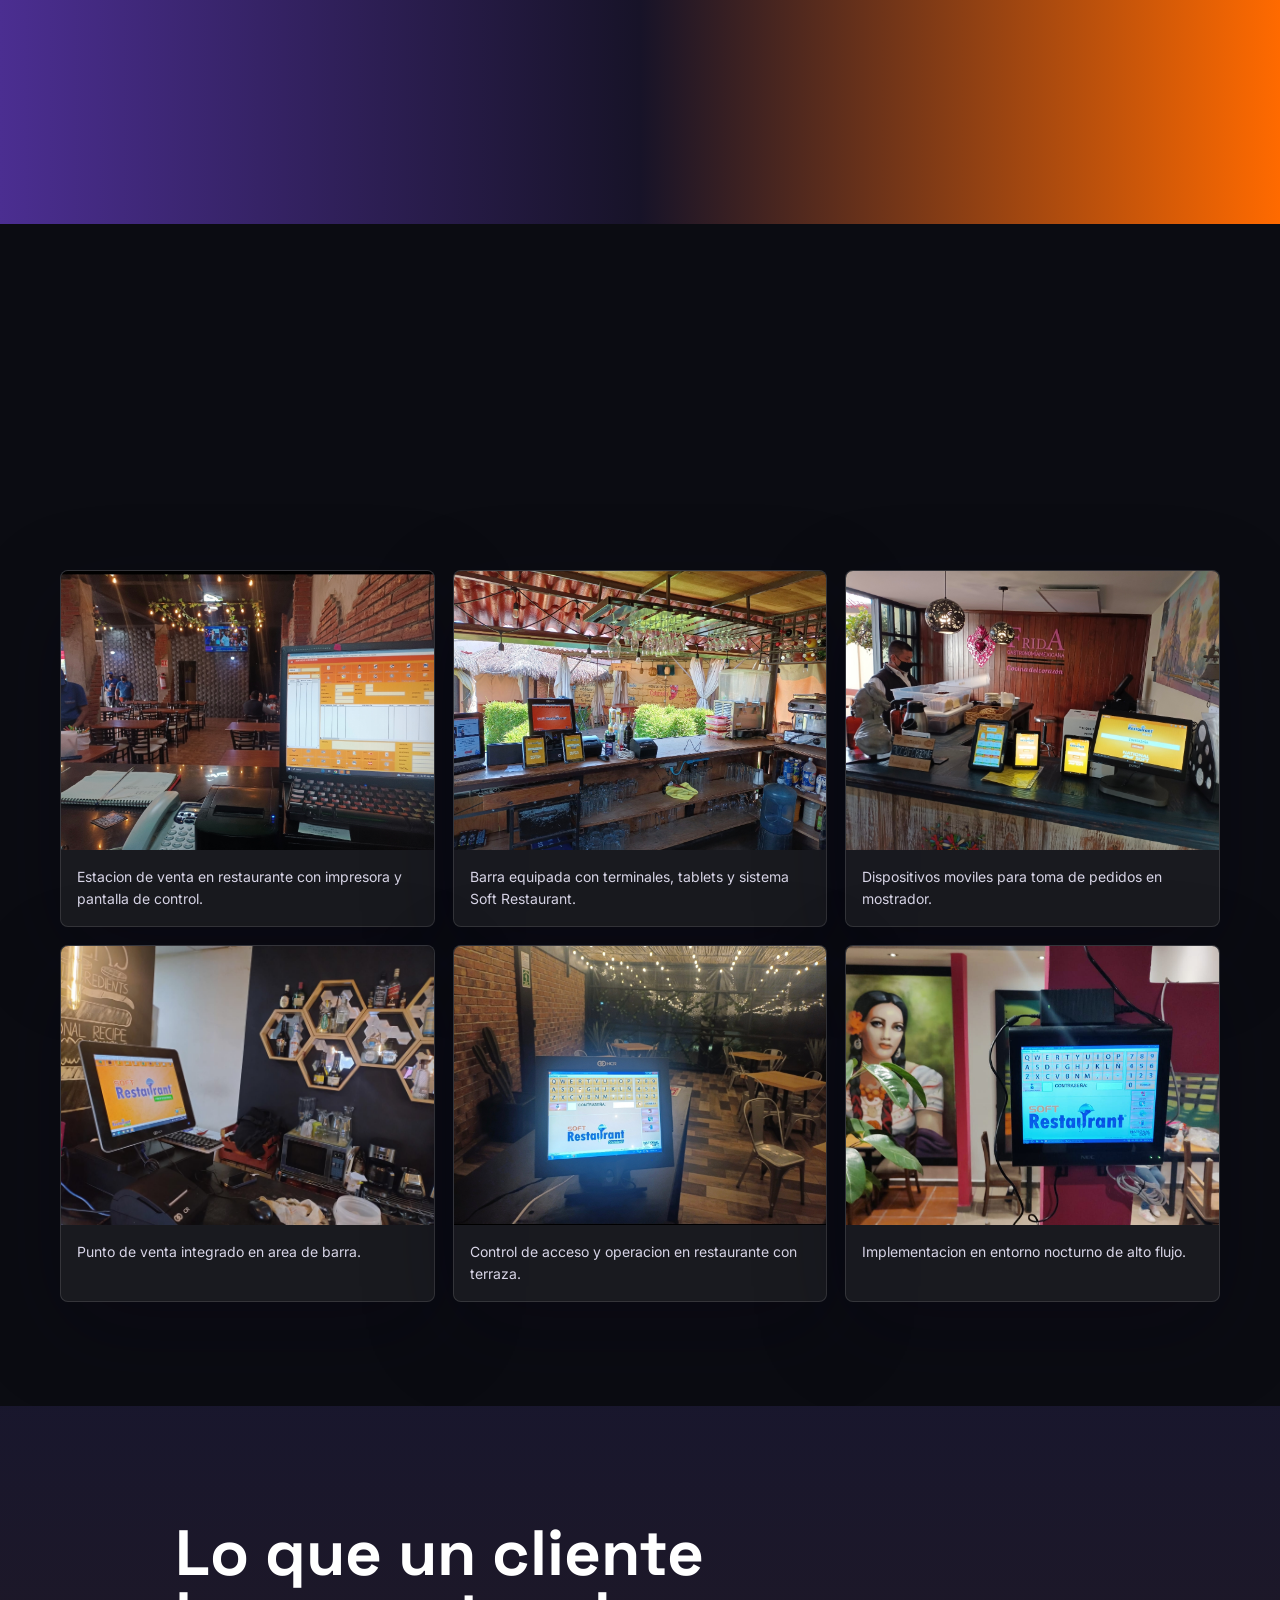
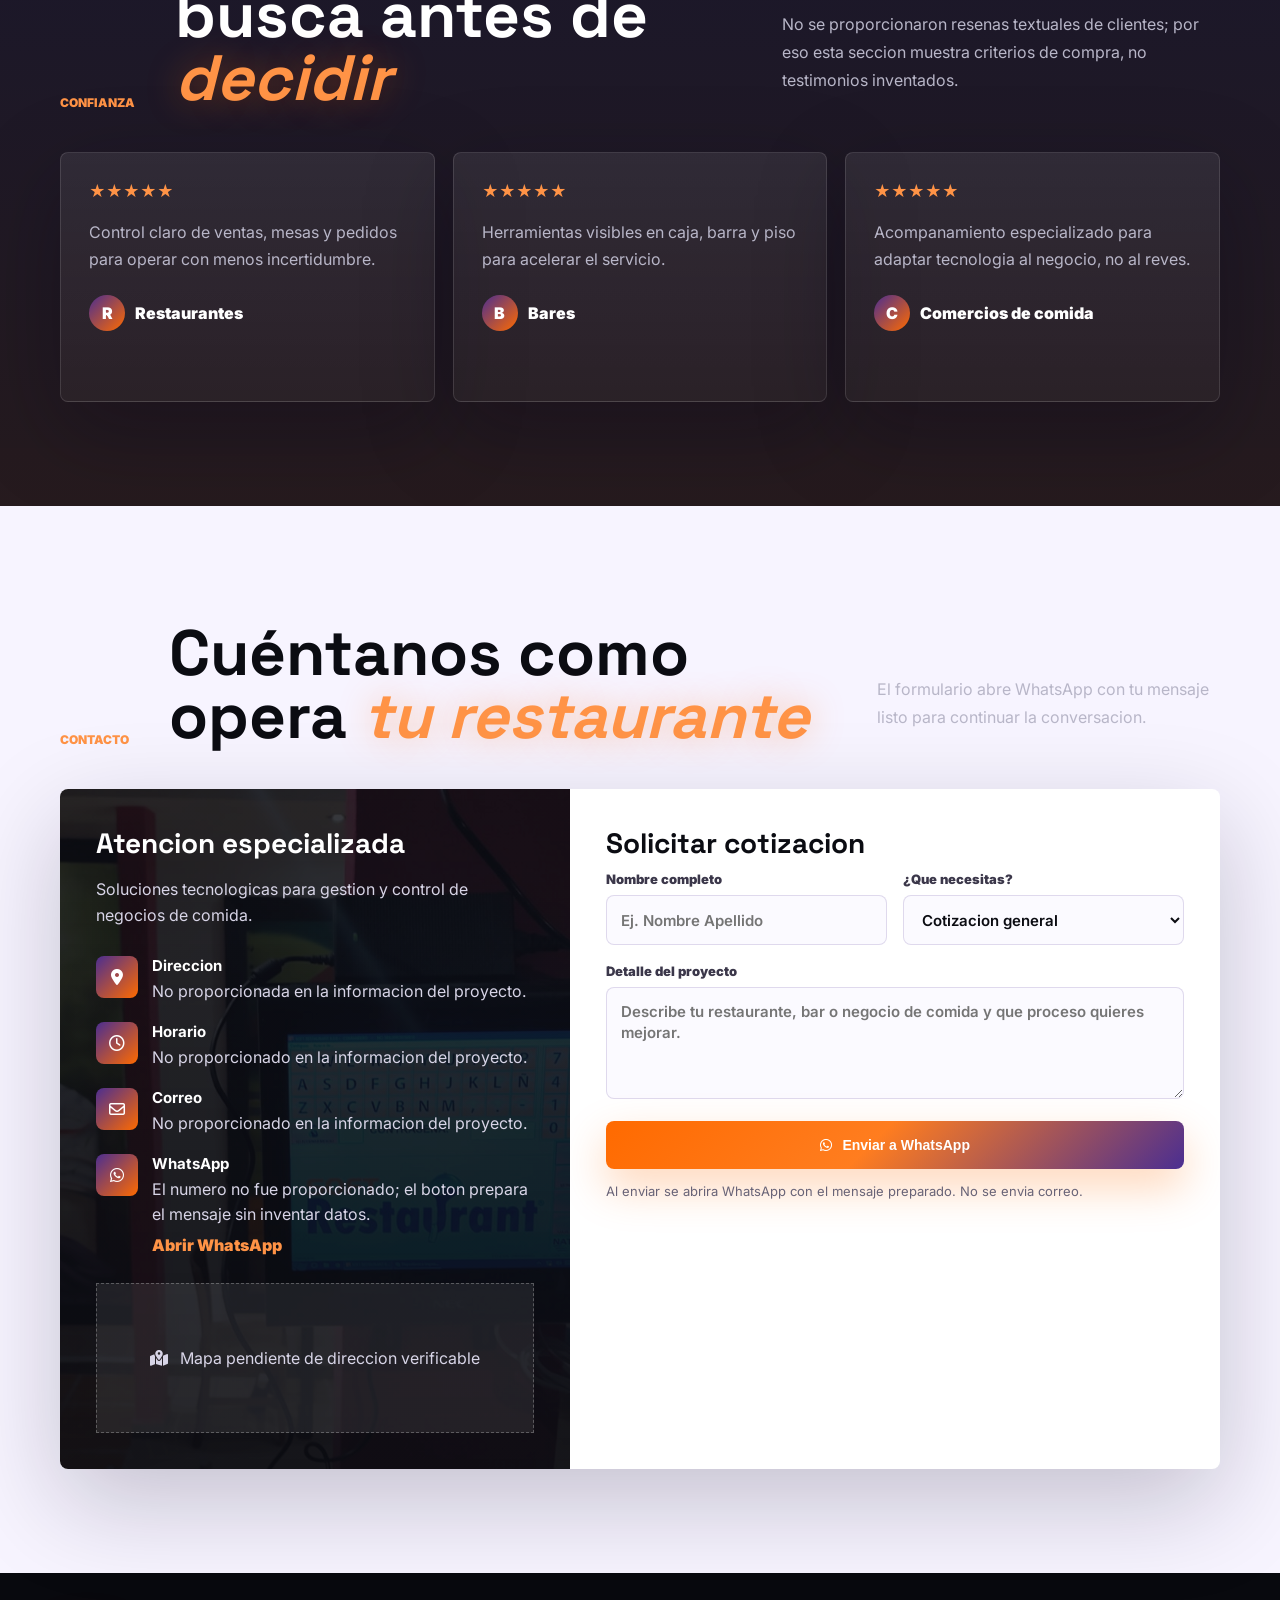
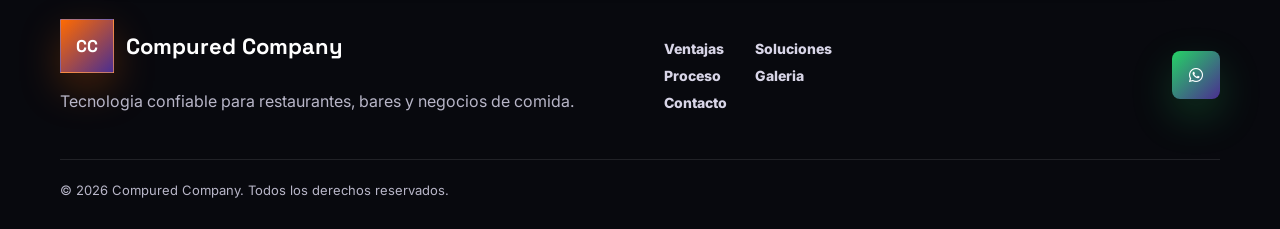
<file: hagase la luz.html>
<!DOCTYPE html>
<html lang="es" class="scroll-smooth">
<head>
  <meta charset="UTF-8">
  <meta name="viewport" content="width=device-width, initial-scale=1.0">
  <title>Compured Company | Software y soluciones POS para restaurantes</title>
  <meta name="description" content="Compured Company ofrece soluciones tecnologicas para restaurantes, bares y negocios de comida: software especializado, punto de venta, comandas moviles y operacion mas eficiente.">
  <meta name="keywords" content="Compured Company, software para restaurantes, punto de venta para restaurantes, comandas moviles, Soft Restaurant, tecnologia para restaurantes">
  <meta property="og:title" content="Compured Company | Tecnologia para restaurantes">
  <meta property="og:description" content="Mas de 40 anos ayudando a restaurantes, bares y negocios de comida a operar con software y soluciones de gestion confiables.">
  <meta property="og:type" content="website">

  <link rel="preconnect" href="https://fonts.googleapis.com">
  <link rel="preconnect" href="https://fonts.gstatic.com" crossorigin>
  <link href="https://fonts.googleapis.com/css2?family=Inter:wght@300;400;500;600;700;800;900&family=Space+Grotesk:wght@500;600;700&display=swap" rel="stylesheet">
  <link rel="stylesheet" href="https://cdnjs.cloudflare.com/ajax/libs/font-awesome/6.5.0/css/all.min.css">
  <link rel="stylesheet" href="css/styles.css">
</head>
<body>
  <div id="loader" aria-hidden="true">
    <div class="loader-brand">
      <div class="brand-mark">CC</div>
      <div>
        <strong>Compured</strong>
        <span>Company</span>
      </div>
    </div>
    <div class="loader-orbit"></div>
    <div class="loader-bar"><div class="loader-bar-fill"></div></div>
    <span class="loader-text">Cargando...</span>
  </div>

  <header id="navbar" role="banner">
    <div class="container">
      <div class="nav-inner">
        <a href="#hero" class="nav-logo" aria-label="Compured Company inicio">
          <div class="nav-logo-icon" aria-hidden="true">CC</div>
          <div class="nav-logo-copy">
            <span>Compured</span>
            <span>Company</span>
          </div>
        </a>

        <nav aria-label="Navegacion principal">
          <ul class="nav-links">
            <li><a href="#why">Ventajas</a></li>
            <li><a href="#ambientes">Soluciones</a></li>
            <li><a href="#proceso">Proceso</a></li>
            <li><a href="#galeria">Galeria</a></li>
            <li><a href="#contacto">Contacto</a></li>
          </ul>
        </nav>

        <a href="https://wa.me/?text=Hola%2C%20visite%20la%20pagina%20de%20Compured%20Company%20y%20quiero%20informacion%20sobre%20soluciones%20para%20mi%20restaurante."
           target="_blank" rel="noopener noreferrer" class="btn-gold nav-cta">
          <i class="fa-brands fa-whatsapp"></i>
          WhatsApp
        </a>

        <button class="hamburger" id="hamburger" aria-label="Abrir menu" aria-expanded="false">
          <span></span><span></span><span></span>
        </button>
      </div>
    </div>

    <div id="mob-menu" aria-label="Menu movil">
      <a href="#why">Ventajas</a>
      <a href="#ambientes">Soluciones</a>
      <a href="#proceso">Proceso</a>
      <a href="#galeria">Galeria</a>
      <a href="#contacto">Contacto</a>
      <a href="https://wa.me/?text=Hola%2C%20quiero%20informacion%20de%20Compured%20Company." target="_blank" rel="noopener noreferrer">Contactar por WhatsApp</a>
    </div>
  </header>

  <main>
    <section id="hero" aria-labelledby="hero-heading">
      <div class="hero-bg" aria-hidden="true"></div>
      <div class="hero-overlay" aria-hidden="true"></div>
      <div class="hero-vignette" aria-hidden="true"></div>
      <div class="hero-grid" aria-hidden="true"></div>
      <canvas id="hero-canvas" aria-hidden="true"></canvas>
      <div class="hero-rays" aria-hidden="true">
        <div class="hero-ray r1"></div>
        <div class="hero-ray r2"></div>
        <div class="hero-ray r3"></div>
        <div class="hero-ray r4"></div>
      </div>
      <div class="hero-grain" aria-hidden="true"></div>
      <div class="hero-scanline" aria-hidden="true"></div>

      <div class="container">
        <div class="hero-content">
          <div class="hero-badge" id="hero-badge">
            <div class="badge-dot"></div>
            Tecnologia especializada para restaurantes, bares y negocios de comida
          </div>

          <h1 class="hero-title" id="hero-heading">
            <span class="line"><span>Control total</span></span>
            <span class="line"><span>para una operacion</span></span>
            <span class="line"><span class="accent">mas inteligente.</span></span>
          </h1>

          <p class="hero-sub" id="hero-sub">
            Compured Company integra software, punto de venta y herramientas de gestion para que tu restaurante venda, registre y opere con mas claridad desde el primer servicio.
          </p>

          <div class="hero-ctas" id="hero-ctas">
            <a href="#contacto" class="btn-gold">
              Solicitar cotizacion
              <i class="fa-solid fa-arrow-right"></i>
            </a>
            <a href="#ambientes" class="btn-outline">
              <i class="fa-solid fa-layer-group"></i>
              Ver soluciones
            </a>
          </div>

          <div class="hero-trust" id="hero-trust" aria-label="Credenciales">
            <div class="trust-item"><i class="fa-solid fa-award"></i> Mas de 40 anos de experiencia</div>
            <div class="trust-divider" aria-hidden="true"></div>
            <div class="trust-item"><i class="fa-solid fa-utensils"></i> Enfoque en restauracion</div>
            <div class="trust-divider" aria-hidden="true"></div>
            <div class="trust-item"><i class="fa-solid fa-sliders"></i> Soluciones adaptadas</div>
          </div>
        </div>
      </div>

      <div class="scroll-cue" aria-hidden="true">
        <div class="scroll-mouse"><div class="scroll-mouse-dot"></div></div>
      </div>
    </section>

    <div class="marquee" aria-hidden="true">
      <div class="marquee-inner" id="marquee"></div>
    </div>

    <section id="why" aria-labelledby="why-heading">
      <div class="section-particles" aria-hidden="true"></div>
      <div class="container">
        <div class="why-header">
          <div class="reveal">
            <div class="label">Por que elegirnos</div>
            <h2 class="why-quote" id="why-heading">
              No se trata solo de cobrar mesas.
              <em>Se trata de controlar mejor cada decision.</em>
            </h2>
          </div>
          <p class="why-sub reveal d2">
            Compured Company combina experiencia, tecnologia y acompanamiento para que cada negocio implemente herramientas alineadas a su operacion real.
          </p>
        </div>

        <div class="features-grid">
          <article class="f-card reveal">
            <div class="f-num" aria-hidden="true">01</div>
            <h3>Experiencia consolidada</h3>
            <p>Mas de cuatro decadas en el sector respaldan un criterio probado para negocios que necesitan estabilidad y continuidad.</p>
          </article>
          <article class="f-card reveal d1">
            <div class="f-num" aria-hidden="true">02</div>
            <h3>Especialistas en restauracion</h3>
            <p>La solucion esta pensada para restaurantes, bares y establecimientos de comida con flujos de venta exigentes.</p>
          </article>
          <article class="f-card reveal d2">
            <div class="f-num" aria-hidden="true">03</div>
            <h3>Implementacion personalizada</h3>
            <p>Cada proyecto se adapta a la forma de operar del cliente, desde el punto de venta hasta comandas y seguimiento.</p>
          </article>
          <article class="f-card reveal d3">
            <div class="f-num" aria-hidden="true">04</div>
            <h3>Innovacion con soporte humano</h3>
            <p>La tecnologia se acompana con asesoria clara para que el equipo adopte el sistema con confianza.</p>
          </article>
        </div>
      </div>
    </section>

    <section id="ambientes" aria-labelledby="amb-heading">
      <div class="container">
        <div class="ambientes-top">
          <div class="reveal">
            <div class="label">Servicios y productos</div>
            <h2 class="section-title" id="amb-heading">
              Herramientas reales para operar<br>
              <span class="gold">restaurantes mas eficientes</span>
            </h2>
            <p class="section-lead">
              Soluciones visibles en instalaciones reales: terminales POS, software de restaurante, impresoras y comandas moviles para agilizar el servicio.
            </p>
          </div>
          <div class="reveal d2">
            <span class="ambiente-pill">Software + hardware + asesoria</span>
          </div>
        </div>

        <div class="ambientes-grid">
          <article class="amb-card reveal">
            <img class="amb-img" src="AC8AF182B0FCD61ECBF272353343E5E7.jpeg" alt="Sistema punto de venta instalado en restaurante con pantallas e impresora">
            <div class="amb-overlay">
              <h3>Punto de venta para restaurantes</h3>
              <p>Registro de mesas, pedidos y cobros desde una estacion central lista para el ritmo del servicio.</p>
              <div class="amb-temp">Operacion en salon y caja</div>
            </div>
          </article>
          <article class="amb-card reveal d1">
            <img class="amb-img" src="AC244B1E54F8E03729410084AEDFB8E7.jpeg" alt="Barra de restaurante con sistema Soft Restaurant, tablets e impresoras">
            <div class="amb-overlay">
              <h3>Comandas moviles</h3>
              <p>Dispositivos para tomar ordenes con mayor rapidez y conectar la atencion de piso con la gestion del negocio.</p>
              <div class="amb-temp">Atencion mas agil</div>
            </div>
          </article>
          <article class="amb-card reveal d2">
            <img class="amb-img" src="ACA33251B46C1F4CB614D553DCE052DC.jpeg" alt="Sistema Soft Restaurant instalado en mostrador con terminales e impresora">
            <div class="amb-overlay">
              <h3>Software especializado</h3>
              <p>Herramientas de control que ayudan a ordenar ventas, usuarios, mesas y reportes de forma clara.</p>
              <div class="amb-temp">Gestion y control</div>
            </div>
          </article>
        </div>
      </div>
    </section>

    <section id="proceso" aria-labelledby="proceso-heading">
      <div class="process-bg" aria-hidden="true"></div>
      <div class="container">
        <div class="proceso-header reveal">
          <div class="label">Como funciona</div>
          <h2 class="section-title" id="proceso-heading">
            Implementar tecnologia puede ser <span class="gold">simple</span>
          </h2>
          <p>Tres pasos claros para pasar de la necesidad operativa a una solucion instalada y alineada al negocio.</p>
        </div>

        <div class="proceso-grid">
          <article class="proceso-step reveal">
            <div class="step-number">Paso 01</div>
            <h3>Diagnostico</h3>
            <p>Se revisa el tipo de negocio, flujo de servicio y necesidades de control para definir la configuracion adecuada.</p>
          </article>
          <article class="proceso-step reveal d1">
            <div class="step-number">Paso 02</div>
            <h3>Propuesta e instalacion</h3>
            <p>Se prepara una solucion con software, equipos y parametros pensados para la operacion diaria del restaurante.</p>
          </article>
          <article class="proceso-step reveal d2">
            <div class="step-number">Paso 03</div>
            <h3>Acompanamiento</h3>
            <p>El equipo recibe guia para usar la plataforma y mantener un control mas ordenado despues de la implementacion.</p>
          </article>
        </div>
      </div>
    </section>

    <section id="producto" aria-labelledby="prod-heading">
      <div class="container">
        <div class="producto-wrap">
          <div class="reveal">
            <div class="label">Solucion destacada</div>
            <h2 class="section-title" id="prod-heading">
              Soft Restaurant en el centro<br>
              <span class="gold">de tu operacion</span>
            </h2>
            <p class="producto-lead">
              Las instalaciones documentadas muestran entornos reales donde el sistema conecta caja, pantalla, impresoras y dispositivos moviles para ordenar el servicio.
            </p>

            <ul class="feature-rows" aria-label="Componentes de la solucion">
              <li class="f-row">
                <div class="f-row-icon" aria-hidden="true"><i class="fa-solid fa-cash-register"></i></div>
                <div><h4>Venta y cobro</h4><p>Flujos de caja y comandas visibles desde terminales tactiles o estaciones de mostrador.</p></div>
              </li>
              <li class="f-row">
                <div class="f-row-icon" aria-hidden="true"><i class="fa-solid fa-mobile-screen-button"></i></div>
                <div><h4>Movilidad en piso</h4><p>Dispositivos para acercar la captura de pedidos al mesero y reducir friccion en el servicio.</p></div>
              </li>
              <li class="f-row">
                <div class="f-row-icon" aria-hidden="true"><i class="fa-solid fa-print"></i></div>
                <div><h4>Impresion operativa</h4><p>Impresoras integradas para tickets y procesos internos del restaurante.</p></div>
              </li>
              <li class="f-row">
                <div class="f-row-icon" aria-hidden="true"><i class="fa-solid fa-chart-line"></i></div>
                <div><h4>Gestion con datos</h4><p>Control mas claro para tomar decisiones sobre ventas, mesas y productividad.</p></div>
              </li>
            </ul>
          </div>

          <div class="reveal d2">
            <div class="panel-scene">
              <img src="AC44709297C05509DA03D224791CA907 (1).jpeg" alt="Restaurante con sistema Soft Restaurant instalado en punto de venta">
              <div class="p-badge pb-tl"><div class="p-badge-dot"></div> Instalaciones reales</div>
              <div class="p-badge pb-br"><i class="fa-solid fa-bolt"></i> Control operativo</div>
            </div>
          </div>
        </div>
      </div>
    </section>

    <section id="stats" aria-label="Numeros clave">
      <div class="container">
        <div class="stats-grid reveal" role="list">
          <div class="stat-cell" role="listitem">
            <div class="stat-num" data-count="40" data-prefix="+" data-suffix=" anos" aria-label="Mas de 40 anos">0</div>
            <div class="stat-lbl">Experiencia<br>en el sector</div>
          </div>
          <div class="stat-cell" role="listitem">
            <div class="stat-num" data-count="4" data-suffix="" aria-label="4 frentes">0</div>
            <div class="stat-lbl">Software, POS,<br>impresion y movilidad</div>
          </div>
          <div class="stat-cell" role="listitem">
            <div class="stat-num" data-count="3" data-suffix="" aria-label="3 tipos de negocio">0</div>
            <div class="stat-lbl">Restaurantes,<br>bares y comida</div>
          </div>
          <div class="stat-cell" role="listitem">
            <div class="stat-num" data-count="100" data-suffix="%" aria-label="100 por ciento">0</div>
            <div class="stat-lbl">Enfoque en<br>operacion real</div>
          </div>
        </div>
      </div>
    </section>

    <section id="galeria" aria-labelledby="galeria-heading">
      <div class="container">
        <div class="sectores-hdr reveal">
          <div class="label">Galeria de trabajos reales</div>
          <h2 class="section-title" id="galeria-heading">
            Tecnologia instalada en <span class="gold">negocios reales</span>
          </h2>
          <p>Las imagenes locales del proyecto se usan como evidencia visual de implementaciones en ambientes de restaurante.</p>
        </div>

        <div class="gallery-grid">
          <figure class="gallery-card reveal">
            <img src="ACCBCF476531DE57DB162AF2C08A5C25.jpeg" alt="Equipo punto de venta e impresora en restaurante con salon al fondo">
            <figcaption>Estacion de venta en restaurante con impresora y pantalla de control.</figcaption>
          </figure>
          <figure class="gallery-card reveal d1">
            <img src="AC10FB6D1CDC7B32003C7DEA6E4E1DEA.jpeg" alt="Barra equipada con Soft Restaurant, comandas moviles e impresoras">
            <figcaption>Barra equipada con terminales, tablets y sistema Soft Restaurant.</figcaption>
          </figure>
          <figure class="gallery-card reveal d2">
            <img src="AC17DCB0503B6FD73BB33B4AC0C75824.jpeg" alt="Mostrador Frida con dispositivos moviles y terminal Soft Restaurant">
            <figcaption>Dispositivos moviles para toma de pedidos en mostrador.</figcaption>
          </figure>
          <figure class="gallery-card reveal d3">
            <img src="ACFD896C7EA4FDAE553412D2636BE9BF.jpeg" alt="Sistema Soft Restaurant instalado en barra con equipo POS">
            <figcaption>Punto de venta integrado en area de barra.</figcaption>
          </figure>
          <figure class="gallery-card reveal">
            <img src="AC9A677FDE44495704C3CA5D37035774.jpeg" alt="Terminal Soft Restaurant frente a terraza de restaurante">
            <figcaption>Control de acceso y operacion en restaurante con terraza.</figcaption>
          </figure>
          <figure class="gallery-card reveal d1">
            <img src="ACA37B3E0B4C763714B95647D77E6DCF.jpeg" alt="Restaurante con sistema Soft Restaurant en ambiente nocturno">
            <figcaption>Implementacion en entorno nocturno de alto flujo.</figcaption>
          </figure>
        </div>
      </div>
    </section>

    <section id="opiniones" aria-labelledby="opiniones-heading">
      <div class="container">
        <div class="contact-hdr reveal">
          <div class="label">Confianza</div>
          <h2 class="section-title" id="opiniones-heading">
            Lo que un cliente busca antes de <span class="gold">decidir</span>
          </h2>
          <p>No se proporcionaron resenas textuales de clientes; por eso esta seccion muestra criterios de compra, no testimonios inventados.</p>
        </div>

        <div class="reviews-grid">
          <article class="review-card reveal">
            <div class="stars" aria-hidden="true">★★★★★</div>
            <p>Control claro de ventas, mesas y pedidos para operar con menos incertidumbre.</p>
            <div class="review-person"><span>R</span> Restaurantes</div>
          </article>
          <article class="review-card reveal d1">
            <div class="stars" aria-hidden="true">★★★★★</div>
            <p>Herramientas visibles en caja, barra y piso para acelerar el servicio.</p>
            <div class="review-person"><span>B</span> Bares</div>
          </article>
          <article class="review-card reveal d2">
            <div class="stars" aria-hidden="true">★★★★★</div>
            <p>Acompanamiento especializado para adaptar tecnologia al negocio, no al reves.</p>
            <div class="review-person"><span>C</span> Comercios de comida</div>
          </article>
        </div>
      </div>
    </section>

    <section id="contacto" aria-labelledby="contact-heading">
      <div class="container">
        <div class="contact-hdr reveal">
          <div class="label">Contacto</div>
          <h2 class="section-title" id="contact-heading">
            Cuéntanos como opera <span class="gold">tu restaurante</span>
          </h2>
          <p>El formulario abre WhatsApp con tu mensaje listo para continuar la conversacion.</p>
        </div>

        <div class="contact-box reveal">
          <div class="contact-info">
            <h3>Atencion especializada</h3>
            <p class="ci-sub">Soluciones tecnologicas para gestion y control de negocios de comida.</p>

            <ul class="ci-list">
              <li class="ci-item">
                <div class="ci-icon" aria-hidden="true"><i class="fa-solid fa-location-dot"></i></div>
                <div class="ci-body"><h4>Direccion</h4><p>No proporcionada en la informacion del proyecto.</p></div>
              </li>
              <li class="ci-item">
                <div class="ci-icon" aria-hidden="true"><i class="fa-regular fa-clock"></i></div>
                <div class="ci-body"><h4>Horario</h4><p>No proporcionado en la informacion del proyecto.</p></div>
              </li>
              <li class="ci-item">
                <div class="ci-icon" aria-hidden="true"><i class="fa-regular fa-envelope"></i></div>
                <div class="ci-body"><h4>Correo</h4><p>No proporcionado en la informacion del proyecto.</p></div>
              </li>
              <li class="ci-item">
                <div class="ci-icon" aria-hidden="true"><i class="fa-brands fa-whatsapp"></i></div>
                <div class="ci-body">
                  <h4>WhatsApp</h4>
                  <p>El numero no fue proporcionado; el boton prepara el mensaje sin inventar datos.</p>
                  <a href="https://wa.me/?text=Hola%2C%20quiero%20informacion%20sobre%20Compured%20Company%20para%20mi%20restaurante." target="_blank" rel="noopener noreferrer" class="ci-wa-link">Abrir WhatsApp</a>
                </div>
              </li>
            </ul>

            <div class="map-placeholder" role="img" aria-label="Mapa no disponible porque no se proporciono direccion verificable">
              <i class="fa-solid fa-map-location-dot"></i>
              <span>Mapa pendiente de direccion verificable</span>
            </div>
          </div>

          <div class="contact-form-wrap">
            <h3>Solicitar cotizacion</h3>
            <form id="wa-form" novalidate>
              <div class="form-row">
                <div class="form-group">
                  <label class="form-label" for="f-name">Nombre completo</label>
                  <input type="text" id="f-name" class="form-control" placeholder="Ej. Nombre Apellido" required autocomplete="name">
                </div>
                <div class="form-group">
                  <label class="form-label" for="f-interest">¿Que necesitas?</label>
                  <select id="f-interest" class="form-control">
                    <option>Cotizacion general</option>
                    <option>Software para restaurante</option>
                    <option>Punto de venta</option>
                    <option>Comandas moviles</option>
                    <option>Impresoras / equipo POS</option>
                    <option>Asesoria personalizada</option>
                  </select>
                </div>
              </div>
              <div class="form-group">
                <label class="form-label" for="f-msg">Detalle del proyecto</label>
                <textarea id="f-msg" class="form-control" rows="4" required placeholder="Describe tu restaurante, bar o negocio de comida y que proceso quieres mejorar."></textarea>
              </div>
              <button type="submit" class="form-submit">
                <i class="fa-brands fa-whatsapp"></i>
                Enviar a WhatsApp
              </button>
              <p class="form-note">Al enviar se abrira WhatsApp con el mensaje preparado. No se envia correo.</p>
            </form>
          </div>
        </div>
      </div>
    </section>
  </main>

  <footer role="contentinfo">
    <div class="container">
      <div class="footer-inner">
        <div class="footer-brand">
          <div class="footer-logo">
            <span class="brand-mark">CC</span>
            <span>Compured Company</span>
          </div>
          <p>Tecnologia confiable para restaurantes, bares y negocios de comida.</p>
        </div>
        <div class="footer-links">
          <a href="#why">Ventajas</a>
          <a href="#ambientes">Soluciones</a>
          <a href="#proceso">Proceso</a>
          <a href="#galeria">Galeria</a>
          <a href="#contacto">Contacto</a>
        </div>
        <div class="footer-socials">
          <a href="https://wa.me/?text=Hola%2C%20quiero%20informacion%20de%20Compured%20Company." target="_blank" rel="noopener noreferrer" class="footer-soc" aria-label="WhatsApp"><i class="fa-brands fa-whatsapp"></i></a>
        </div>
      </div>
      <p class="footer-copy">&copy; <span id="year"></span> Compured Company. Todos los derechos reservados.</p>
    </div>
  </footer>

  <a href="https://wa.me/?text=Hola%2C%20visite%20la%20pagina%20de%20Compured%20Company%20y%20quiero%20informacion%20sobre%20soluciones%20para%20mi%20restaurante."
     target="_blank" rel="noopener noreferrer" class="wa-btn" aria-label="Contactar por WhatsApp">
    <i class="fa-brands fa-whatsapp"></i>
  </a>

  <script src="js/main.js" defer></script>
</body>
</html>
</file>
<file: css/styles.css>
:root {
  --orange: #ff6a00;
  --orange-2: #ff9346;
  --purple: #4b2e91;
  --purple-2: #7250d8;
  --ink: #0b0c12;
  --ink-2: #131421;
  --panel: #191729;
  --white: #ffffff;
  --soft: #f7f4ff;
  --muted: #b8b6c8;
  --gray: #d8d5e7;
  --line: rgba(255,255,255,.14);
  --shadow: 0 28px 90px rgba(8, 5, 20, .28);
  --radius: 8px;
  --font: "Inter", system-ui, -apple-system, BlinkMacSystemFont, "Segoe UI", sans-serif;
  --display: "Space Grotesk", "Inter", sans-serif;
}

* { box-sizing: border-box; }

html {
  scroll-behavior: smooth;
  overflow-x: hidden;
}

body {
  margin: 0;
  font-family: var(--font);
  color: var(--white);
  background: var(--ink);
  overflow-x: hidden;
}

body.loading { overflow: hidden; }

body::before {
  content: "";
  position: fixed;
  inset: 0;
  z-index: -3;
  background:
    linear-gradient(120deg, rgba(75,46,145,.15), transparent 42%),
    linear-gradient(220deg, rgba(255,106,0,.12), transparent 40%),
    #090a10;
}

a { color: inherit; text-decoration: none; }

img {
  display: block;
  width: 100%;
  height: auto;
}

.container {
  width: min(1160px, calc(100% - 40px));
  margin: 0 auto;
}

#loader {
  position: fixed;
  inset: 0;
  z-index: 9999;
  display: grid;
  place-items: center;
  gap: 22px;
  background:
    radial-gradient(circle at 50% 35%, rgba(255,106,0,.24), transparent 22%),
    linear-gradient(135deg, #0b0815 0%, #17112c 48%, #07080d 100%);
  transition: opacity .8s ease, visibility .8s ease, transform .8s ease;
}

#loader::before {
  content: "";
  position: absolute;
  inset: 0;
  background-image:
    linear-gradient(rgba(255,255,255,.045) 1px, transparent 1px),
    linear-gradient(90deg, rgba(255,255,255,.045) 1px, transparent 1px);
  background-size: 54px 54px;
  mask-image: radial-gradient(circle, black 20%, transparent 78%);
  animation: gridPulse 2.2s ease-in-out infinite alternate;
}

#loader.is-hidden {
  opacity: 0;
  visibility: hidden;
  transform: scale(1.03);
}

.loader-brand {
  position: relative;
  z-index: 2;
  display: flex;
  align-items: center;
  gap: 18px;
  padding: 20px 24px;
  border: 1px solid rgba(255,255,255,.18);
  background: rgba(12,12,24,.72);
  box-shadow: 0 30px 80px rgba(0,0,0,.38);
  backdrop-filter: blur(18px);
}

.brand-mark,
.nav-logo-icon {
  display: grid;
  place-items: center;
  width: 54px;
  height: 54px;
  border: 1px solid rgba(255,255,255,.24);
  background: linear-gradient(135deg, var(--orange), var(--purple));
  color: var(--white);
  font: 800 17px/1 var(--display);
  box-shadow: 0 15px 40px rgba(255,106,0,.25);
}

.loader-brand strong,
.loader-brand span {
  display: block;
  font-family: var(--display);
  letter-spacing: 0;
}

.loader-brand strong { font-size: clamp(28px, 6vw, 54px); line-height: .9; }
.loader-brand span { color: var(--orange-2); font-size: clamp(16px, 3vw, 28px); }

.loader-orbit {
  position: relative;
  z-index: 2;
  width: 112px;
  height: 112px;
  border: 1px solid rgba(255,255,255,.16);
  border-top-color: var(--orange);
  border-right-color: var(--purple-2);
  border-radius: 50%;
  animation: spin 1.4s linear infinite;
}

.loader-orbit::after {
  content: "";
  position: absolute;
  inset: 18px;
  border: 1px solid rgba(255,255,255,.12);
  border-bottom-color: var(--orange-2);
  border-radius: 50%;
  animation: spin 1.9s linear infinite reverse;
}

.loader-bar {
  position: relative;
  z-index: 2;
  width: min(360px, 72vw);
  height: 4px;
  overflow: hidden;
  background: rgba(255,255,255,.14);
}

.loader-bar-fill {
  width: 55%;
  height: 100%;
  background: linear-gradient(90deg, var(--purple-2), var(--orange), var(--white));
  animation: loadBar 1.35s ease-in-out infinite;
}

.loader-text {
  position: relative;
  z-index: 2;
  color: var(--gray);
  font-weight: 700;
  font-size: 13px;
}

#navbar {
  position: fixed;
  top: 0;
  left: 0;
  width: 100%;
  z-index: 1000;
  padding: 16px 0;
  transition: background .35s ease, box-shadow .35s ease, padding .35s ease;
}

#navbar.scrolled {
  padding: 10px 0;
  background: rgba(8,9,15,.78);
  backdrop-filter: blur(18px);
  box-shadow: 0 10px 34px rgba(0,0,0,.2);
}

.nav-inner {
  display: flex;
  align-items: center;
  justify-content: space-between;
  gap: 24px;
}

.nav-logo {
  display: flex;
  align-items: center;
  gap: 12px;
  min-width: max-content;
}

.nav-logo-icon {
  width: 50px;
  height: 50px;
}

.nav-logo-copy span {
  display: block;
  font-family: var(--display);
  font-weight: 800;
  line-height: .94;
}

.nav-logo-copy span:first-child { font-size: 19px; }
.nav-logo-copy span:last-child { color: var(--orange-2); font-size: 15px; }

.nav-links {
  display: flex;
  align-items: center;
  justify-content: center;
  gap: 28px;
  margin: 0;
  padding: 0;
  list-style: none;
}

.nav-links a,
#mob-menu a {
  color: rgba(255,255,255,.78);
  font-size: 14px;
  font-weight: 700;
  transition: color .25s ease;
}

.nav-links a:hover,
#mob-menu a:hover { color: var(--white); }

.btn-gold,
.btn-outline,
.form-submit {
  display: inline-flex;
  align-items: center;
  justify-content: center;
  gap: 10px;
  min-height: 48px;
  padding: 14px 24px;
  border-radius: var(--radius);
  border: 1px solid transparent;
  font-weight: 900;
  font-size: 14px;
  cursor: pointer;
  transition: transform .25s ease, box-shadow .25s ease, border-color .25s ease, background .25s ease;
}

.btn-gold,
.form-submit {
  color: var(--white);
  background: linear-gradient(135deg, var(--orange), #ff7d1f 46%, var(--purple));
  box-shadow: 0 18px 44px rgba(255,106,0,.28);
}

.btn-gold:hover,
.form-submit:hover {
  transform: translateY(-2px);
  box-shadow: 0 24px 58px rgba(255,106,0,.36);
}

.btn-outline {
  background: rgba(255,255,255,.08);
  border-color: rgba(255,255,255,.2);
  color: var(--white);
  backdrop-filter: blur(14px);
}

.btn-outline:hover {
  transform: translateY(-2px);
  border-color: rgba(255,106,0,.72);
}

.nav-cta {
  min-height: 44px;
  padding: 12px 18px;
}

.hamburger {
  display: none;
  width: 44px;
  height: 44px;
  border: 1px solid rgba(255,255,255,.2);
  background: rgba(255,255,255,.08);
  border-radius: var(--radius);
}

.hamburger span {
  display: block;
  width: 20px;
  height: 2px;
  margin: 5px auto;
  background: var(--white);
}

#mob-menu {
  display: none;
  width: min(1160px, calc(100% - 40px));
  margin: 10px auto 0;
  padding: 14px;
  background: rgba(13,14,24,.92);
  border: 1px solid rgba(255,255,255,.14);
  backdrop-filter: blur(18px);
}

#mob-menu a {
  display: block;
  padding: 13px 8px;
}

#hero {
  position: relative;
  min-height: 100svh;
  display: grid;
  align-items: center;
  overflow: hidden;
  isolation: isolate;
  padding: 140px 0 86px;
}

.hero-bg,
.process-bg {
  position: absolute;
  inset: 0;
  z-index: -5;
  background-image: url("../AC44709297C05509DA03D224791CA907 (1).jpeg");
  background-size: cover;
  background-position: center;
  background-attachment: fixed;
  opacity: .45;
  transform: scale(1.04);
  animation: cinematicMove 18s ease-in-out infinite alternate;
}

.hero-overlay {
  position: absolute;
  inset: 0;
  z-index: -4;
  background:
    linear-gradient(90deg, rgba(7,7,12,.96) 0%, rgba(9,8,18,.84) 42%, rgba(75,46,145,.34) 100%),
    linear-gradient(0deg, rgba(8,8,14,.9), rgba(8,8,14,.12) 44%, rgba(8,8,14,.85));
}

.hero-vignette {
  position: absolute;
  inset: 0;
  z-index: -3;
  box-shadow: inset 0 0 220px rgba(0,0,0,.85);
}

.hero-grid,
.section-particles {
  position: absolute;
  inset: 0;
  pointer-events: none;
  background-image:
    linear-gradient(rgba(255,255,255,.055) 1px, transparent 1px),
    linear-gradient(90deg, rgba(255,255,255,.055) 1px, transparent 1px);
  background-size: 74px 74px;
  mask-image: linear-gradient(90deg, black, transparent 68%);
  opacity: .5;
}

#hero-canvas {
  position: absolute;
  inset: 0;
  z-index: -1;
  width: 100%;
  height: 100%;
}

.hero-rays {
  position: absolute;
  inset: 0;
  z-index: -2;
  overflow: hidden;
  mix-blend-mode: screen;
  opacity: .5;
}

.hero-ray {
  position: absolute;
  top: -20%;
  width: 2px;
  height: 150%;
  background: linear-gradient(180deg, transparent, rgba(255,106,0,.75), transparent);
  transform: rotate(18deg);
  animation: rayDrift 7s ease-in-out infinite;
}

.r1 { left: 17%; animation-delay: .1s; }
.r2 { left: 37%; animation-delay: .8s; }
.r3 { left: 63%; animation-delay: 1.3s; background: linear-gradient(180deg, transparent, rgba(114,80,216,.75), transparent); }
.r4 { left: 82%; animation-delay: .4s; }

.hero-grain {
  position: absolute;
  inset: 0;
  z-index: 1;
  opacity: .08;
  pointer-events: none;
  background-image: repeating-radial-gradient(circle at 20% 30%, rgba(255,255,255,.7) 0 1px, transparent 1px 3px);
}

.hero-scanline {
  position: absolute;
  inset: -20% 0 auto;
  height: 28%;
  z-index: 2;
  background: linear-gradient(180deg, transparent, rgba(255,255,255,.14), transparent);
  animation: scanline 2.7s cubic-bezier(.2,.75,.2,1) 1 both;
  pointer-events: none;
}

.hero-content {
  position: relative;
  z-index: 4;
  width: min(850px, 100%);
}

.hero-badge,
.label,
.ambiente-pill {
  display: inline-flex;
  align-items: center;
  gap: 10px;
  color: var(--orange-2);
  font-weight: 900;
  font-size: 12px;
  text-transform: uppercase;
}

.hero-badge {
  padding: 10px 14px;
  border: 1px solid rgba(255,255,255,.16);
  background: rgba(255,255,255,.08);
  backdrop-filter: blur(14px);
  color: var(--white);
  text-transform: none;
  animation: fadeUp .75s ease .25s both;
}

.badge-dot,
.p-badge-dot {
  width: 9px;
  height: 9px;
  border-radius: 99px;
  background: var(--orange);
  box-shadow: 0 0 0 7px rgba(255,106,0,.16);
}

.hero-title {
  margin: 28px 0 24px;
  font-family: var(--display);
  font-size: clamp(48px, 8.5vw, 112px);
  line-height: .88;
  letter-spacing: 0;
}

.hero-title .line {
  display: block;
  overflow: hidden;
}

.hero-title .line span {
  display: inline-block;
  transform: translateY(110%);
  animation: titleReveal .8s cubic-bezier(.2,.75,.2,1) forwards;
}

.hero-title .line:nth-child(2) span { animation-delay: .16s; }
.hero-title .line:nth-child(3) span { animation-delay: .32s; }
.accent,
.gold {
  color: var(--orange-2);
  font-style: italic;
  text-shadow: 0 0 34px rgba(255,106,0,.34);
}

.hero-sub {
  max-width: 690px;
  margin: 0 0 28px;
  color: var(--gray);
  font-size: clamp(17px, 2.2vw, 22px);
  line-height: 1.65;
  animation: fadeUp .7s ease .8s both;
}

.hero-ctas,
.hero-trust {
  display: flex;
  align-items: center;
  flex-wrap: wrap;
  gap: 14px;
  animation: fadeUp .7s ease 1s both;
}

.hero-trust {
  margin-top: 34px;
  padding: 16px 18px;
  width: fit-content;
  max-width: 100%;
  border: 1px solid rgba(255,255,255,.14);
  background: rgba(9,10,18,.54);
  backdrop-filter: blur(12px);
}

.trust-item {
  display: flex;
  align-items: center;
  gap: 9px;
  color: rgba(255,255,255,.82);
  font-size: 13px;
  font-weight: 800;
}

.trust-item i { color: var(--orange); }

.trust-divider {
  width: 1px;
  height: 22px;
  background: rgba(255,255,255,.16);
}

.scroll-cue {
  position: absolute;
  left: 50%;
  bottom: 28px;
  z-index: 4;
  transform: translateX(-50%);
}

.scroll-mouse {
  width: 24px;
  height: 42px;
  border: 1px solid rgba(255,255,255,.42);
  border-radius: 99px;
  display: grid;
  justify-content: center;
  padding-top: 8px;
}

.scroll-mouse-dot {
  width: 4px;
  height: 8px;
  border-radius: 99px;
  background: var(--orange);
  animation: scrollDot 1.35s ease-in-out infinite;
}

.marquee {
  overflow: hidden;
  border-block: 1px solid rgba(255,255,255,.12);
  background: linear-gradient(90deg, var(--purple), var(--ink-2), var(--orange));
}

.marquee-inner {
  display: flex;
  width: max-content;
  animation: marquee 24s linear infinite;
}

.marquee span {
  display: block;
  padding: 16px 28px;
  color: rgba(255,255,255,.86);
  font-size: 13px;
  font-weight: 900;
  text-transform: uppercase;
}

section {
  position: relative;
  scroll-margin-top: 88px;
  padding: 104px 0;
}

.why-header,
.ambientes-top,
.sectores-hdr,
.contact-hdr {
  display: flex;
  align-items: end;
  justify-content: space-between;
  gap: 40px;
  margin-bottom: 42px;
}

.why-quote,
.section-title {
  margin: 12px 0 0;
  font-family: var(--display);
  font-size: clamp(32px, 5vw, 64px);
  line-height: .98;
  letter-spacing: 0;
}

.why-quote em {
  display: block;
  color: var(--orange-2);
}

.why-sub,
.section-lead,
.sectores-hdr p,
.contact-hdr p,
.proceso-header p,
.producto-lead {
  color: var(--muted);
  font-size: 16px;
  line-height: 1.75;
}

.why-sub { max-width: 430px; }
.section-lead { max-width: 520px; margin: 16px 0 0; }

.features-grid {
  display: grid;
  grid-template-columns: repeat(4, 1fr);
  gap: 18px;
}

.f-card,
.proceso-step,
.review-card {
  position: relative;
  min-height: 250px;
  padding: 28px;
  overflow: hidden;
  border: 1px solid rgba(255,255,255,.12);
  border-radius: var(--radius);
  background: linear-gradient(180deg, rgba(255,255,255,.08), rgba(255,255,255,.035));
  box-shadow: var(--shadow);
}

.f-card::before,
.proceso-step::before,
.review-card::before {
  content: "";
  position: absolute;
  inset: 0;
  background: linear-gradient(135deg, rgba(255,106,0,.18), transparent 42%, rgba(75,46,145,.2));
  opacity: 0;
  transition: opacity .3s ease;
}

.f-card:hover::before,
.proceso-step:hover::before,
.review-card:hover::before { opacity: 1; }

.f-num {
  position: relative;
  z-index: 1;
  display: block;
  margin-bottom: 54px;
  font-family: var(--display);
  font-size: clamp(54px, 7vw, 92px);
  line-height: .75;
  color: transparent;
  -webkit-text-stroke: 1px rgba(255,255,255,.34);
}

.f-card h3,
.proceso-step h3,
.review-card h3 {
  position: relative;
  z-index: 1;
  margin: 0 0 12px;
  font-family: var(--display);
  font-size: 22px;
}

.f-card p,
.proceso-step p,
.review-card p {
  position: relative;
  z-index: 1;
  margin: 0;
  color: var(--muted);
  line-height: 1.68;
}

#ambientes { background: var(--soft); color: var(--ink); }
#ambientes .section-lead { color: #4e4b61; }

.ambiente-pill {
  padding: 12px 16px;
  background: rgba(75,46,145,.1);
  border: 1px solid rgba(75,46,145,.18);
  color: var(--purple);
}

.ambientes-grid {
  display: grid;
  grid-template-columns: repeat(3, 1fr);
  gap: 20px;
}

.amb-card {
  position: relative;
  min-height: 460px;
  overflow: hidden;
  border-radius: var(--radius);
  box-shadow: 0 28px 80px rgba(20,16,38,.2);
  background: #111;
}

.amb-img {
  height: 100%;
  min-height: 460px;
  object-fit: cover;
  transition: transform .7s ease, filter .7s ease;
}

.amb-card:hover .amb-img {
  transform: scale(1.06);
  filter: saturate(1.12) contrast(1.04);
}

.amb-overlay {
  position: absolute;
  inset: auto 0 0;
  padding: 120px 24px 24px;
  color: var(--white);
  background: linear-gradient(180deg, transparent, rgba(8,8,14,.88) 48%, rgba(8,8,14,.98));
}

.amb-overlay h3 {
  margin: 0 0 10px;
  font-family: var(--display);
  font-size: 26px;
}

.amb-overlay p {
  color: var(--gray);
  line-height: 1.6;
}

.amb-temp {
  display: inline-flex;
  margin-top: 10px;
  padding: 8px 10px;
  border: 1px solid rgba(255,255,255,.18);
  color: var(--orange-2);
  font-weight: 900;
  font-size: 12px;
}

#proceso {
  overflow: hidden;
}

.process-bg {
  background-image: url("../ACCBCF476531DE57DB162AF2C08A5C25.jpeg");
  opacity: .2;
}

#proceso::before {
  content: "";
  position: absolute;
  inset: 0;
  background: linear-gradient(90deg, rgba(9,9,16,.98), rgba(21,12,43,.86));
}

#proceso .container { position: relative; }

.proceso-header {
  max-width: 780px;
  margin-bottom: 38px;
}

.proceso-grid {
  display: grid;
  grid-template-columns: repeat(3, 1fr);
  gap: 18px;
}

.step-number {
  position: relative;
  z-index: 1;
  display: inline-flex;
  margin-bottom: 60px;
  color: var(--orange-2);
  font-weight: 900;
  font-size: 14px;
}

#producto {
  background: linear-gradient(180deg, var(--soft), #fff);
  color: var(--ink);
}

.producto-wrap {
  display: grid;
  grid-template-columns: .95fr 1.05fr;
  gap: 56px;
  align-items: center;
}

.producto-lead {
  max-width: 560px;
  color: #4e4b61;
}

.feature-rows {
  display: grid;
  gap: 14px;
  margin: 28px 0 0;
  padding: 0;
  list-style: none;
}

.f-row {
  display: flex;
  gap: 14px;
  align-items: flex-start;
  padding: 16px;
  border: 1px solid rgba(75,46,145,.12);
  border-radius: var(--radius);
  background: rgba(255,255,255,.82);
}

.f-row-icon,
.ci-icon {
  flex: 0 0 auto;
  display: grid;
  place-items: center;
  width: 42px;
  height: 42px;
  border-radius: var(--radius);
  color: var(--white);
  background: linear-gradient(135deg, var(--purple), var(--orange));
}

.f-row h4 {
  margin: 0 0 5px;
  font-family: var(--display);
  font-size: 17px;
}

.f-row p {
  margin: 0;
  color: #5e5a70;
  line-height: 1.55;
}

.panel-scene {
  position: relative;
  overflow: hidden;
  border-radius: var(--radius);
  box-shadow: 0 34px 100px rgba(14,11,29,.28);
}

.panel-scene img {
  min-height: 560px;
  object-fit: cover;
}

.panel-scene::after {
  content: "";
  position: absolute;
  inset: 0;
  background: linear-gradient(180deg, rgba(75,46,145,.04), rgba(11,12,18,.35));
}

.p-badge {
  position: absolute;
  z-index: 2;
  display: flex;
  align-items: center;
  gap: 10px;
  padding: 12px 14px;
  border: 1px solid rgba(255,255,255,.2);
  background: rgba(12,12,18,.72);
  color: var(--white);
  font-weight: 900;
  font-size: 13px;
  backdrop-filter: blur(16px);
}

.pb-tl { top: 18px; left: 18px; }
.pb-br { right: 18px; bottom: 18px; }
.pb-br i { color: var(--orange); }

#stats {
  padding: 64px 0;
  background: linear-gradient(90deg, var(--purple), #171328, var(--orange));
}

.stats-grid {
  display: grid;
  grid-template-columns: repeat(4, 1fr);
  border: 1px solid rgba(255,255,255,.16);
  background: rgba(255,255,255,.08);
}

.stat-cell {
  padding: 34px 24px;
  border-right: 1px solid rgba(255,255,255,.14);
}

.stat-cell:last-child { border-right: 0; }

.stat-num {
  font-family: var(--display);
  font-size: clamp(38px, 5vw, 68px);
  line-height: .9;
  font-weight: 800;
}

.stat-lbl {
  margin-top: 12px;
  color: rgba(255,255,255,.82);
  font-weight: 800;
  line-height: 1.35;
}

#galeria {
  background: var(--ink);
}

.gallery-grid {
  display: grid;
  grid-template-columns: repeat(3, 1fr);
  gap: 18px;
}

.gallery-card {
  margin: 0;
  overflow: hidden;
  border: 1px solid rgba(255,255,255,.12);
  border-radius: var(--radius);
  background: rgba(255,255,255,.06);
  box-shadow: var(--shadow);
}

.gallery-card img {
  aspect-ratio: 4 / 3;
  object-fit: cover;
  transition: transform .55s ease;
}

.gallery-card:hover img { transform: scale(1.05); }

.gallery-card figcaption {
  padding: 16px;
  color: var(--gray);
  line-height: 1.55;
  font-size: 14px;
}

#opiniones {
  background:
    linear-gradient(180deg, rgba(75,46,145,.1), rgba(255,106,0,.08)),
    var(--ink-2);
}

.reviews-grid {
  display: grid;
  grid-template-columns: repeat(3, 1fr);
  gap: 18px;
}

.stars {
  position: relative;
  z-index: 1;
  color: var(--orange-2);
  margin-bottom: 18px;
}

.review-person {
  position: relative;
  z-index: 1;
  display: flex;
  align-items: center;
  gap: 10px;
  margin-top: 22px;
  color: var(--white);
  font-weight: 900;
}

.review-person span {
  display: grid;
  place-items: center;
  width: 36px;
  height: 36px;
  border-radius: 50%;
  background: linear-gradient(135deg, var(--purple), var(--orange));
}

#contacto {
  background: var(--soft);
  color: var(--ink);
}

.contact-box {
  display: grid;
  grid-template-columns: .88fr 1.12fr;
  gap: 0;
  overflow: hidden;
  border-radius: var(--radius);
  box-shadow: 0 34px 100px rgba(18,14,36,.22);
  background: var(--white);
}

.contact-info {
  position: relative;
  padding: 36px;
  color: var(--white);
  background:
    linear-gradient(180deg, rgba(11,12,18,.82), rgba(11,12,18,.95)),
    url("../ACA37B3E0B4C763714B95647D77E6DCF.jpeg") center / cover fixed;
}

.contact-info h3,
.contact-form-wrap h3 {
  margin: 0 0 10px;
  font-family: var(--display);
  font-size: 28px;
}

.ci-sub {
  color: var(--gray);
  line-height: 1.6;
}

.ci-list {
  display: grid;
  gap: 18px;
  margin: 28px 0;
  padding: 0;
  list-style: none;
}

.ci-item {
  display: flex;
  gap: 14px;
}

.ci-body h4 {
  margin: 0 0 4px;
  font-size: 15px;
}

.ci-body p {
  margin: 0;
  color: var(--gray);
  line-height: 1.55;
}

.ci-wa-link {
  display: inline-flex;
  margin-top: 9px;
  color: var(--orange-2);
  font-weight: 900;
}

.map-placeholder {
  display: flex;
  align-items: center;
  justify-content: center;
  gap: 12px;
  min-height: 150px;
  padding: 18px;
  border: 1px dashed rgba(255,255,255,.26);
  background: rgba(255,255,255,.08);
  color: var(--gray);
  text-align: center;
}

.contact-form-wrap {
  padding: 36px;
}

.form-row {
  display: grid;
  grid-template-columns: 1fr 1fr;
  gap: 16px;
}

.form-group { margin-bottom: 18px; }

.form-label {
  display: block;
  margin-bottom: 8px;
  color: #3b374a;
  font-weight: 900;
  font-size: 13px;
}

.form-control {
  width: 100%;
  min-height: 50px;
  border: 1px solid rgba(75,46,145,.16);
  border-radius: var(--radius);
  padding: 13px 14px;
  color: var(--ink);
  background: #fbfaff;
  font: 600 15px/1.4 var(--font);
  outline: 0;
  transition: border-color .2s ease, box-shadow .2s ease;
}

textarea.form-control { resize: vertical; }

.form-control:focus {
  border-color: var(--orange);
  box-shadow: 0 0 0 4px rgba(255,106,0,.13);
}

.form-submit {
  width: 100%;
  border: 0;
}

.form-note {
  color: #686377;
  font-size: 13px;
  line-height: 1.5;
}

footer {
  padding: 46px 0 28px;
  background: #08090e;
}

.footer-inner {
  display: grid;
  grid-template-columns: 1.2fr 1fr auto;
  gap: 28px;
  align-items: center;
}

.footer-logo {
  display: flex;
  align-items: center;
  gap: 12px;
  font-family: var(--display);
  font-size: 22px;
  font-weight: 900;
}

.footer-brand p,
.footer-copy {
  color: var(--muted);
  line-height: 1.6;
}

.footer-links {
  display: grid;
  grid-template-columns: repeat(2, max-content);
  gap: 10px 28px;
}

.footer-links a {
  color: var(--gray);
  font-weight: 800;
  font-size: 14px;
}

.footer-socials {
  display: flex;
  gap: 10px;
}

.footer-soc,
.wa-btn {
  display: grid;
  place-items: center;
  width: 48px;
  height: 48px;
  border-radius: var(--radius);
  background: linear-gradient(135deg, #25d366, var(--purple));
  color: var(--white);
  box-shadow: 0 16px 42px rgba(37,211,102,.22);
}

.footer-copy {
  margin: 28px 0 0;
  padding-top: 20px;
  border-top: 1px solid rgba(255,255,255,.1);
  font-size: 13px;
}

.wa-btn {
  position: fixed;
  right: 22px;
  bottom: 22px;
  z-index: 900;
  width: 58px;
  height: 58px;
  font-size: 25px;
  border-radius: 50%;
  animation: waPulse 2.2s ease-in-out infinite;
}

.reveal {
  opacity: 0;
  transform: translateY(28px);
  transition: opacity .8s ease, transform .8s ease;
}

.reveal.in-view {
  opacity: 1;
  transform: translateY(0);
}

.d1 { transition-delay: .08s; }
.d2 { transition-delay: .16s; }
.d3 { transition-delay: .24s; }
.d4 { transition-delay: .32s; }

@keyframes spin { to { transform: rotate(360deg); } }
@keyframes loadBar {
  0% { transform: translateX(-110%); }
  100% { transform: translateX(210%); }
}
@keyframes gridPulse { from { opacity: .25; } to { opacity: .7; } }
@keyframes titleReveal { to { transform: translateY(0); } }
@keyframes fadeUp {
  from { opacity: 0; transform: translateY(18px); }
  to { opacity: 1; transform: translateY(0); }
}
@keyframes cinematicMove {
  from { transform: scale(1.04) translate3d(0,0,0); background-position: center; }
  to { transform: scale(1.1) translate3d(-1.5%, 1%, 0); background-position: 58% 42%; }
}
@keyframes rayDrift {
  0%, 100% { transform: rotate(18deg) translateY(-8%); opacity: .12; }
  50% { transform: rotate(18deg) translateY(8%); opacity: .8; }
}
@keyframes scanline {
  0% { transform: translateY(-120%); opacity: 0; }
  22% { opacity: 1; }
  100% { transform: translateY(520%); opacity: 0; }
}
@keyframes scrollDot {
  0%,100% { transform: translateY(0); opacity: .35; }
  50% { transform: translateY(12px); opacity: 1; }
}
@keyframes marquee { to { transform: translateX(-50%); } }
@keyframes waPulse {
  0%,100% { transform: translateY(0); box-shadow: 0 16px 42px rgba(37,211,102,.22); }
  50% { transform: translateY(-3px); box-shadow: 0 24px 64px rgba(37,211,102,.34); }
}

@media (max-width: 980px) {
  .container { width: min(100% - 28px, 760px); }
  .nav-links, .nav-cta { display: none; }
  .hamburger { display: block; }
  #mob-menu.is-open { display: block; }
  .features-grid,
  .ambientes-grid,
  .proceso-grid,
  .gallery-grid,
  .reviews-grid,
  .stats-grid,
  .producto-wrap,
  .contact-box,
  .footer-inner {
    grid-template-columns: 1fr;
  }
  .why-header,
  .ambientes-top,
  .sectores-hdr,
  .contact-hdr {
    display: block;
  }
  .why-sub { margin-top: 18px; }
  .stats-grid { border: 0; gap: 12px; background: transparent; }
  .stat-cell {
    border: 1px solid rgba(255,255,255,.16);
    background: rgba(255,255,255,.08);
  }
}

@media (max-width: 640px) {
  section { padding: 78px 0; }
  #hero { min-height: 100svh; padding: 124px 0 78px; }
  .hero-bg,
  .process-bg,
  .contact-info {
    background-attachment: scroll;
  }
  .hero-title { font-size: clamp(44px, 15vw, 72px); }
  .hero-badge { font-size: 11px; }
  .hero-trust {
    width: 100%;
    display: grid;
    gap: 12px;
  }
  .trust-divider { display: none; }
  .btn-gold,
  .btn-outline {
    width: 100%;
  }
  .amb-card,
  .amb-img {
    min-height: 390px;
  }
  .panel-scene img {
    min-height: 380px;
  }
  .form-row {
    grid-template-columns: 1fr;
    gap: 0;
  }
  .contact-info,
  .contact-form-wrap {
    padding: 26px 18px;
  }
  .footer-links {
    grid-template-columns: 1fr;
  }
  #contacto {
    padding-bottom: 116px;
  }
  .wa-btn {
    right: 14px;
    bottom: 14px;
    width: 52px;
    height: 52px;
    font-size: 23px;
  }
}

@media (prefers-reduced-motion: reduce) {
  *,
  *::before,
  *::after {
    animation-duration: .01ms !important;
    animation-iteration-count: 1 !important;
    scroll-behavior: auto !important;
    transition-duration: .01ms !important;
  }
}
</file>
